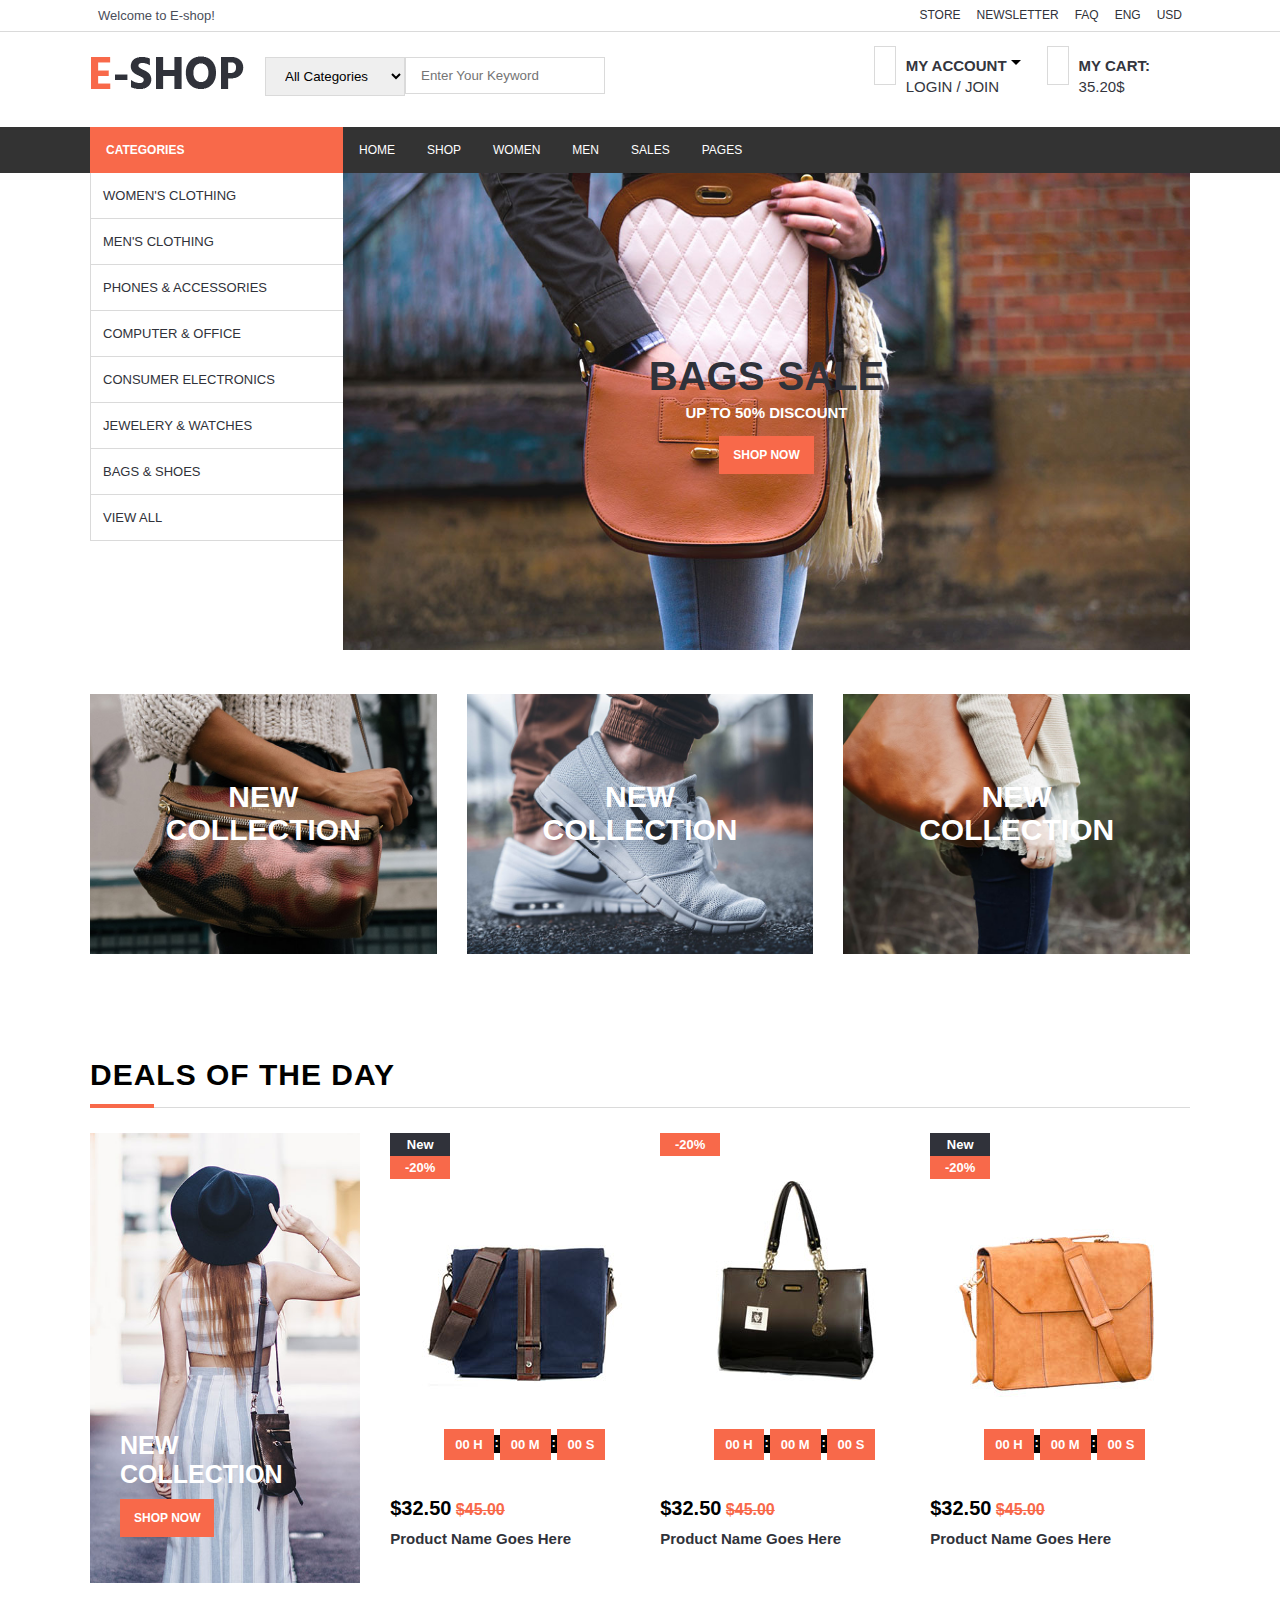
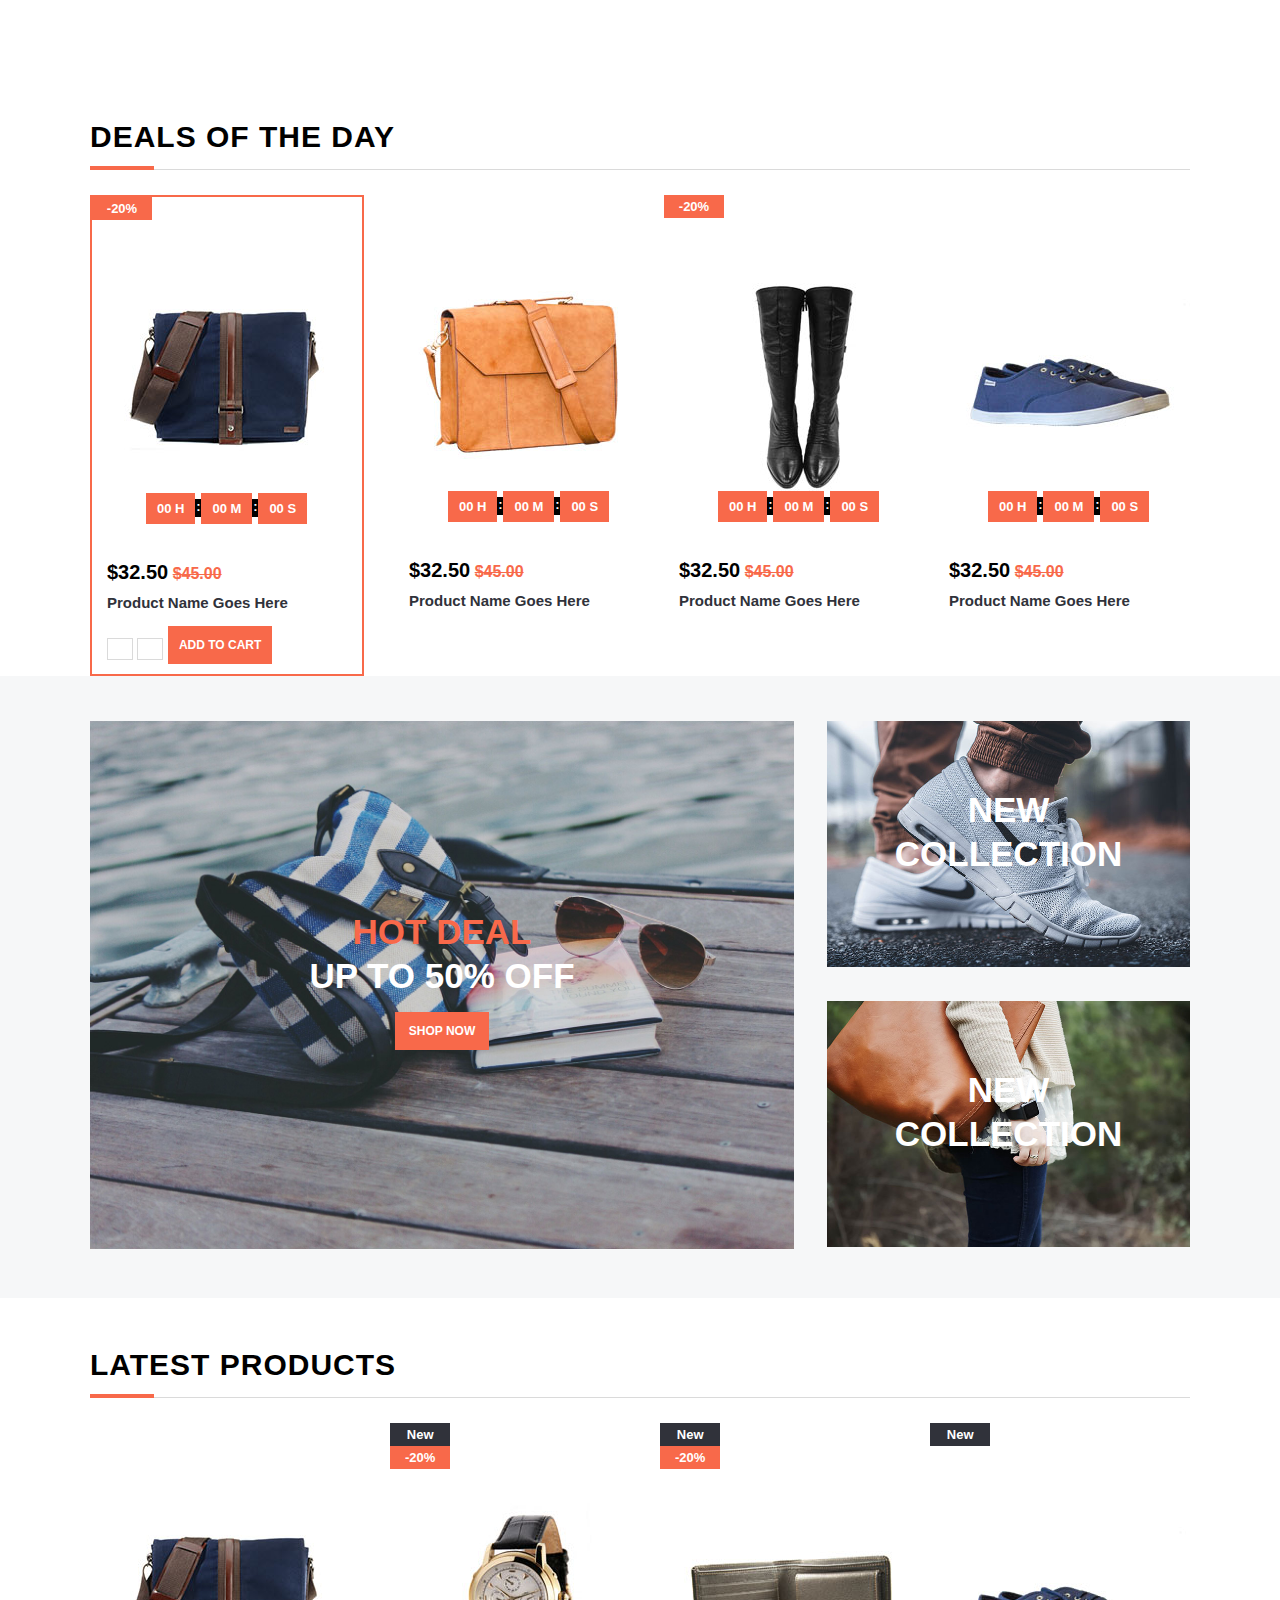
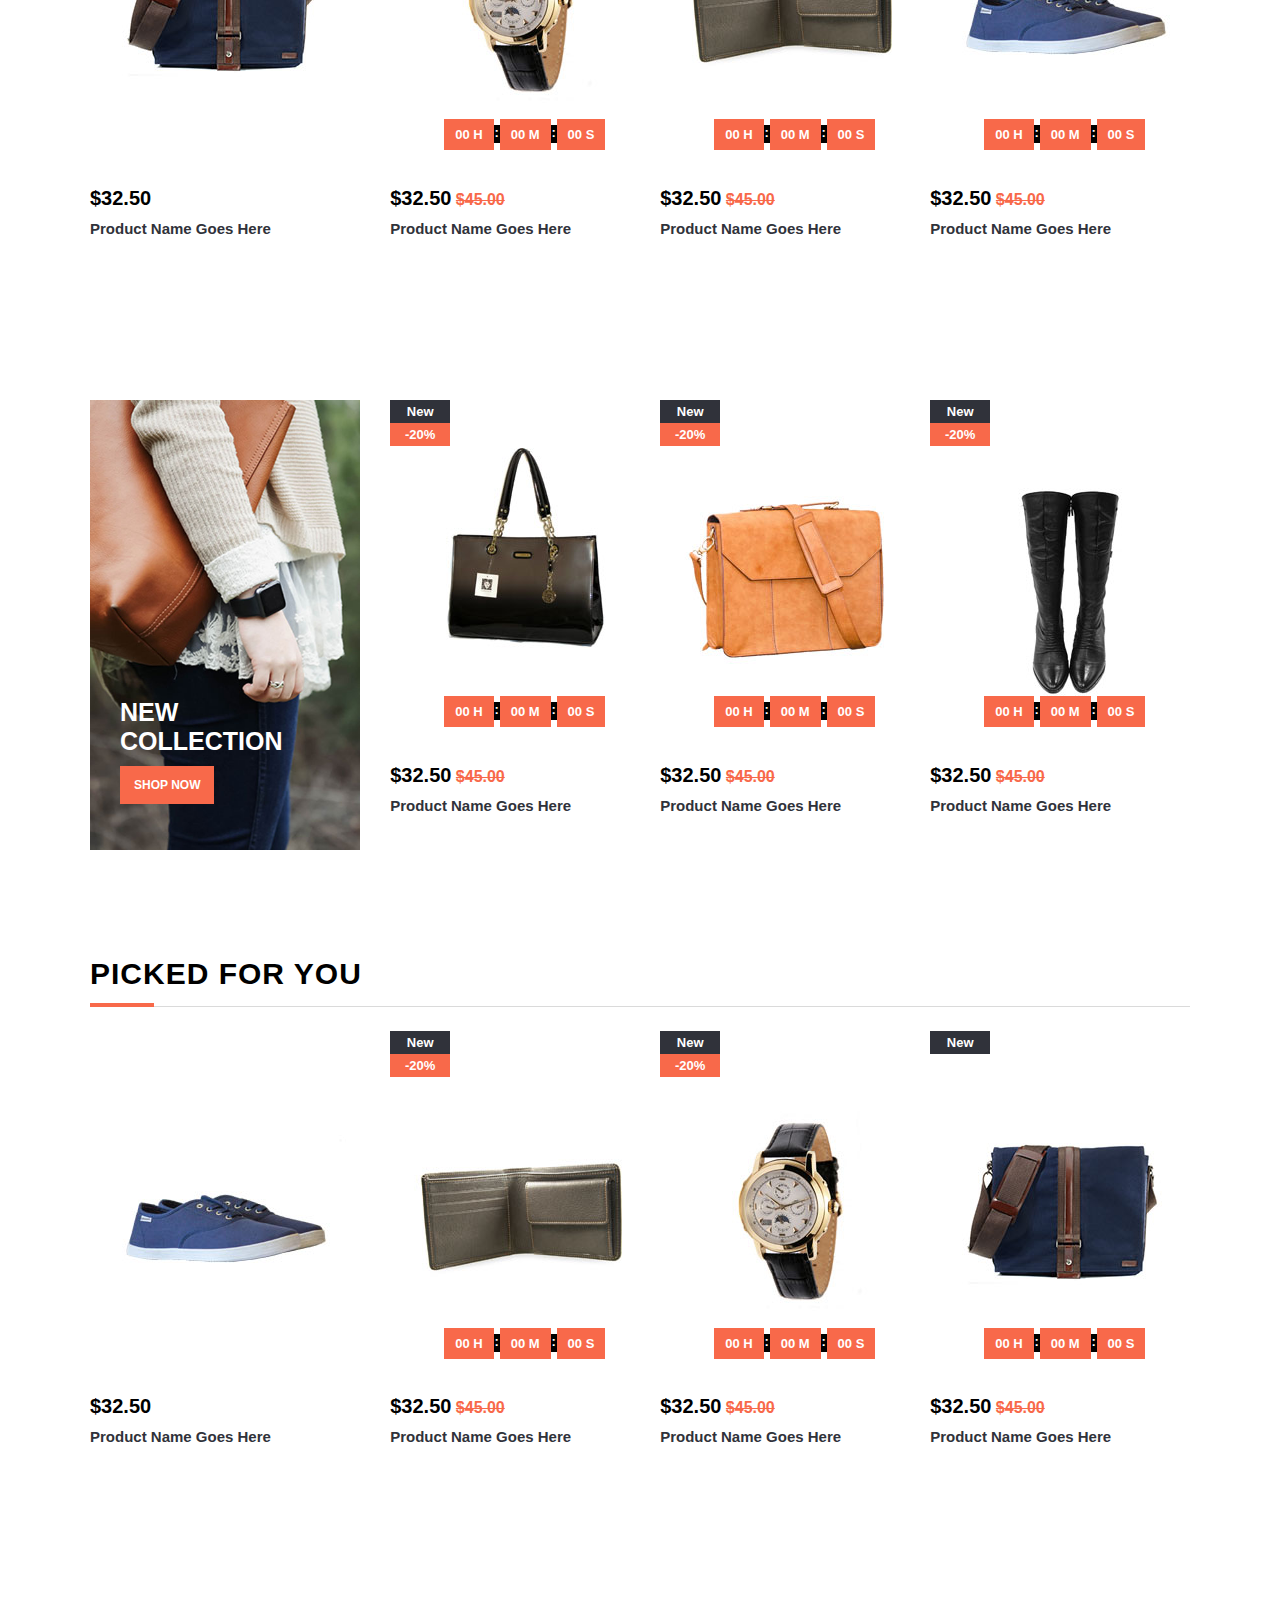
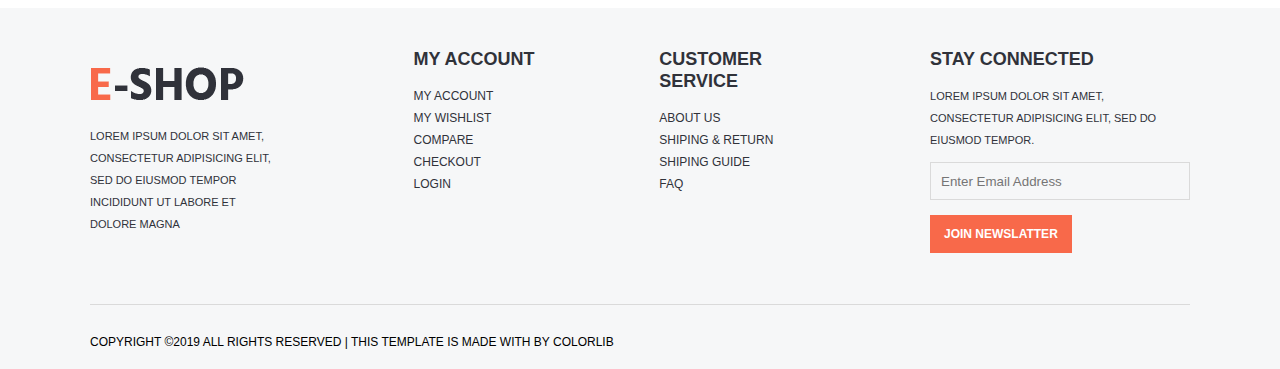
<file: index.html>
<!DOCTYPE html>
<html lang="en">
<head>
    <meta charset="UTF-8">
    <meta name="viewport" content="width=device-width, initial-scale=1.0">
    <meta http-equiv="X-UA-Compatible" content="ie=edge">
    <title>E-Shop</title>
    <link rel="icon" href="assets/Images/icon.png">
    <link rel="stylesheet" href="https://use.fontawesome.com/releases/v5.7.0/css/all.css" integrity="sha384-lZN37f5QGtY3VHgisS14W3ExzMWZxybE1SJSEsQp9S+oqd12jhcu+A56Ebc1zFSJ" crossorigin="anonymous">
    <link rel="stylesheet" href="assets/Stylesheet/main.css">
</head>
<body>

    <div id="container">
        <header id="header">    
                <div id="top-header">
                    <div class="container">
                        <div class="row justify-btw">
                            <div class="col col-1">
                                <h4>Welcome to E-shop!</h4>
                            </div>
                            <div class="col">
                                <ul>
                                    <li><a href="#">Store</a></li>
                                    <li><a href="#">Newsletter</a></li>
                                    <li><a href="#">Faq</a></li>
                                    <li><a href="#">Eng</a></li>
                                    <li><a href="#">Usd</a></li>
                                </ul>
                            </div>
                        </div>
                    </div>
                </div>

                <div id="btm-header">
                    <div class="container">
                        <div class="row justify-btw">
                            <div class="col col-1">
                                <div class="row">
                                    <div class="col logo">
                                        <a href="#"><img src="assets/Images/logo.png" alt="logo"></a>
                                    </div>
                                    <div class="col col-3">
                                        <div class="row search">
                                            <div class="col Category">
                                                <select>
                                                    <option value="All Categories">All Categories</option>
                                                    <option value="Category 01">Category 01</option>
                                                    <option value="Category 02">Category 02</option>
                                                    <option value="Category 03">Category 03</option>
                                                </select>
                                            </div>
                                            <div class="col col-4">
                                                <form action="#">
                                                    <input type="text" placeholder="enter your keyword">
                                                    <button>
                                                        <a href="#">
                                                            <i class="fas fa-search"></i>
                                                        </a>
                                                    </button>
                                                </form>
                                            </div>
                                        </div>
                                    </div>
                                </div>
                            </div>
                            <div class="col col-2">
                                <div class="row user">
                                    <div class="col my">
                                        <div class="row my_acc">
                                            <div class="col btn_1">
                                                <a href="#">
                                                    <i class="far fa-user"></i>
                                                </a>
                                            </div>
                                            <div class="col">
                                                <a href="#">
                                                    <h2>My Account</h2>
                                                    <h3>Login / Join</h3>
                                                </a>
                                            </div>
                                        </div>
                                    </div>
                                    <div class="col ca">
                                        <div class="row cart">
                                            <div class="col btn_2">
                                                <a href="#">
                                                    <i class="fas fa-shopping-cart"></i>
                                                </a>
                                            </div>
                                            <div class="col">
                                                <a href="#">
                                                    <h2>My Cart:</h2>
                                                    <h3>35.20$</h3>
                                                </a>
                                            </div>
                                        </div>
                                    </div>
                                </div>
                            </div>
                        </div>
                    </div>
                </div>
        </header>

        <nav id="main_navigation">
            <div class="container">
                <input type="checkbox" value="toggle">
                <button class="menu-btn">
                    <span class="line"></span>
                    <span class="line"></span>
                    <span class="line"></span>
                </button>
                <div class="nav_wrapper">
                    <div class="row">
                        <div class="col Categories">
                            <div class="row">
                                <div class="col">
                                    <h2>Categories</h2>
                                </div>
                                <div class="col list">
                                    <i class="fas fa-list-ul"></i>
                                </div>
                            </div>
                        </div>
                        <div class="col navigation">
                            <ul>
                                <li><a href="#">Home</a></li>
                                <li><a href="#">Shop</a></li>
                                <li><a href="#">Women</a></li>
                                <li><a href="#">Men</a></li>
                                <li><a href="#">Sales</a></li>
                                <li><a href="#">Pages</a></li>
                            </ul>
                        </div>
                    </div>
                </div>
            </div>
        </nav>

        <section id="section_1">
            <div class="container">
                <div class="row">
                    <div class="col section-list">
                        <ul>
                            <li><a href="#">Women's Clothing</a></li>
                            <li><a href="#">Men's Clothing</a></li>
                            <li><a href="#">Phones & Accessories</a></li>
                            <li><a href="#">Computer & Office</a></li>
                            <li><a href="#">Consumer Electronics</a></li>
                            <li><a href="#">Jewelery & Watches</a></li>
                            <li><a href="#">Bags & Shoes</a></li>
                            <li><a href="#">View All</a></li>
                        </ul>
                    </div>
                    <div class="col products">  
                        <div class="slider">
                            <div class="slide">
                                    <img class="w-100" src="assets/Images/banner01.jpg" alt="banner01">
                                <div class="wrapper">
                                    <div class="inner-wrapper">
                                        <div class="disc">
                                            <h2 class="bag">Bags Sale</h2>
                                            <h3>Up to 50% Discount</h3>
                                            <button class="btn">Shop Now</button>
                                        </div>
                                    </div>
                                </div>
                            </div>
                    
                            <div class="slide">
                                    <img class="w-100" src="assets/Images/banner02.jpg" alt="banner02">
                                <div class="wrapper">
                                    <div class="inner-wrapper">
                                        <div class="disc">
                                            <h2 class="hot">Hot Deal</h2>
                                            <h2>Up To 50% Off</h2>
                                            <button class="btn">Shop Now</button>
                                        </div>
                                    </div>
                                </div>
                            </div>
                        
                            <div class="slide">
                                    <img class="w-100" src="assets/Images/banner03.jpg" alt="banner03">
                                <div class="wrapper">
                                    <div class="inner-wrapper">
                                        <div class="disc">
                                            <h2>New Product</h2>
                                            <h2>Collection</h2>
                                            <button class="btn">Shop Now</button>
                                        </div>
                                    </div>
                                </div>
                            </div>
                        
                            <div class="slide">
                                    <img class="w-100" src="assets/Images/banner01.jpg" alt="banner01">
                                <div class="wrapper">
                                    <div class="inner-wrapper">
                                        <div class="disc">
                                            <h2 class="bag">Bags Sale</h2>
                                            <h3>Up to 50% Discount</h3>
                                            <button class="btn">Shop Now</button>
                                        </div>
                                    </div>
                                </div>
                            </div>
                        </div>
                    </div>
                </div>
            </div>
        </section>                                                          

        <section id="section_2">
            <div class="container">
                <div class="slider">
                    <div class="slide">
                        <img class="w-100" src="assets/Images/banner04.jpg" alt="banner04">
                            <div class="wrapper">
                                <div class="inner-wrapper">
                                    <div class="disc">
                                        <h2>New</h2>
                                        <h2>Collection</h2>
                                    </div>
                                </div>
                            </div>
                    </div>
                    <div class="slide">
                        <img class="w-100" src="assets/Images/banner05.jpg" alt="banner05">
                            <div class="wrapper">
                                <div class="inner-wrapper">
                                    <div class="disc">
                                        <h2>New</h2>
                                        <h2>Collection</h2>
                                    </div>
                                </div>
                            </div>
                    </div>
                    <div class="slide">
                        <img class="w-100" src="assets/Images/banner06.jpg" alt="banner06">
                            <div class="wrapper">
                                <div class="inner-wrapper">
                                    <div class="disc">
                                        <h2>New</h2>
                                        <h2>Collection</h2>
                                    </div>
                                </div>
                            </div>   
                    </div>
                </div>
            </div>
        </section>
        
        <section id="section_3">
            <div class="container">
                <h2 class="title">Deals Of The Day</h2>
                <div class="row">
                    <div class="col new-collection">
                        <figure>
                            <img class="w-100" src="assets/Images/banner07.jpg" alt="banner07">
                                <figcaption>
                                    <h2>New <br> Collection</h2>
                                    <button class="btn">Shop Now</button>
                                </figcaption>
                        </figure>
                    </div>
                    <div class="col products-col">
                        <div class="slider products">
                            <div class="slide product">
                                <div class="discount">
                                    <span class="new">New</span> <br>
                                    <span class="d_per">-20%</span>
                                </div>
                                <div class="p_image">
                                    <img src="assets/Images/product01.jpg" alt="product01">
                                        <div class="timer">
                                            <span>00 H</span><span>00 M</span><span>00 S</span>
                                        </div>
                                </div>
                                <div class="meta">
                                    <div class="row">
                                        <div class="price">
                                            <span class="new_price">$32.50</span>
                                            <span class="old_price">$45.00</span>
                                        </div>
                                        <div class="rating">
                                            <i class="fas fa-star"></i>
                                            <i class="fas fa-star"></i>
                                            <i class="fas fa-star"></i>
                                            <i class="fas fa-star"></i>
                                            <i class="far fa-star"></i>
                                        </div>
                                    </div>
                                    <a href="#">
                                        <p>Product Name Goes Here</p>
                                    </a>
                                </div>
                                <div class="select">
                                    <button class="wishList">
                                        <i class="fas fa-heart"></i>
                                    </button>
                                    <button class="exchange">
                                        <i class="fas fa-exchange-alt"></i>
                                    </button>
                                    <button class="cart btn_1">
                                        <i class="fas fa-shopping-cart"></i> Add to cart
                                    </button>
                                </div>
                            </div>

                            <div class="slide product">
                                <div class="discount">
                                    <span class="d_per">-20%</span>
                                </div>
                                <div class="p_image">
                                    <img src="assets/Images/product02.jpg" alt="product02">
                                        <div class="timer">
                                            <span>00 H</span><span>00 M</span><span>00 S</span>
                                        </div>
                                </div>
                                <div class="meta">
                                    <div class="row">
                                        <div class="price">
                                            <span class="new_price">$32.50</span>
                                            <span class="old_price">$45.00</span>
                                        </div>
                                        <div class="rating">
                                            <i class="fas fa-star"></i>
                                            <i class="fas fa-star"></i>
                                            <i class="fas fa-star"></i>
                                            <i class="fas fa-star"></i>
                                            <i class="far fa-star"></i>
                                        </div>
                                    </div>
                                    <a href="#">
                                        <p>Product Name Goes Here</p>
                                    </a>
                                </div>
                                <div class="select">
                                    <button class="wishList">
                                        <i class="fas fa-heart"></i>
                                    </button>
                                    <button class="exchange">
                                        <i class="fas fa-exchange-alt"></i>
                                    </button>
                                    <button class="cart btn_1">
                                        <i class="fas fa-shopping-cart"></i> Add to cart
                                    </button>
                                </div>
                            </div>

                            <div class="slide product">
                                <div class="discount">
                                    <span class="new">New</span> <br>
                                    <span class="d_per">-20%</span>
                                </div>
                                <div class="p_image">
                                    <img src="assets/Images/product03.jpg" alt="product03">
                                        <div class="timer">
                                            <span>00 H</span><span>00 M</span><span>00 S</span>
                                        </div>
                                </div>
                                <div class="meta">
                                    <div class="row">
                                        <div class="price">
                                            <span class="new_price">$32.50</span>
                                            <span class="old_price">$45.00</span>
                                        </div>
                                        <div class="rating">
                                            <i class="fas fa-star"></i>
                                            <i class="fas fa-star"></i>
                                            <i class="fas fa-star"></i>
                                            <i class="fas fa-star"></i>
                                            <i class="far fa-star"></i>
                                        </div>
                                    </div>
                                    <a href="#">
                                        <p>Product Name Goes Here</p>
                                    </a>
                                </div>
                                <div class="select">
                                    <button class="wishList">
                                        <i class="fas fa-heart"></i>
                                    </button>
                                    <button class="exchange">
                                        <i class="fas fa-exchange-alt"></i>
                                    </button>
                                    <button class="cart btn_1">
                                        <i class="fas fa-shopping-cart"></i> Add to cart
                                    </button>
                                </div>
                            </div>

                             <div class="slide product">
                                <div class="discount">
                                    <span class="new">New</span> <br>
                                    <span class="d_per">-20%</span>
                                </div>
                                <div class="p_image">
                                    <img src="assets/Images/product03.jpg" alt="product03">
                                        <div class="timer">
                                            <span>00 H</span><span>00 M</span><span>00 S</span>
                                        </div>
                                </div>
                                <div class="meta">
                                    <div class="row">
                                        <div class="price">
                                            <span class="new_price">$32.50</span>
                                            <span class="old_price">$45.00</span>
                                        </div>
                                        <div class="rating">
                                            <i class="fas fa-star"></i>
                                            <i class="fas fa-star"></i>
                                            <i class="fas fa-star"></i>
                                            <i class="fas fa-star"></i>
                                            <i class="far fa-star"></i>
                                        </div>
                                    </div>
                                    <a href="#">
                                        <p>Product Name Goes Here</p>
                                    </a>
                                </div>
                                <div class="select">
                                    <button class="wishList">
                                        <i class="fas fa-heart"></i>
                                    </button>
                                    <button class="exchange">
                                        <i class="fas fa-exchange-alt"></i>
                                    </button>
                                    <button class="cart btn_1">
                                        <i class="fas fa-shopping-cart"></i> Add to cart
                                    </button>
                                </div>
                            </div>

                             <div class="slide product">
                                <div class="discount">
                                    <span class="new">New</span> <br>
                                    <span class="d_per">-20%</span>
                                </div>
                                <div class="p_image">
                                    <img src="assets/Images/product04.jpg" alt="product04">
                                        <div class="timer">
                                            <span>00 H</span><span>00 M</span><span>00 S</span>
                                        </div>
                                </div>
                                <div class="meta">
                                    <div class="row">
                                        <div class="price">
                                            <span class="new_price">$32.50</span>
                                            <span class="old_price">$45.00</span>
                                        </div>
                                        <div class="rating">
                                            <i class="fas fa-star"></i>
                                            <i class="fas fa-star"></i>
                                            <i class="fas fa-star"></i>
                                            <i class="fas fa-star"></i>
                                            <i class="far fa-star"></i>
                                        </div>
                                    </div>
                                    <a href="#">
                                        <p>Product Name Goes Here</p>
                                    </a>
                                </div>
                                <div class="select">
                                    <button class="wishList">
                                        <i class="fas fa-heart"></i>
                                    </button>
                                    <button class="exchange">
                                        <i class="fas fa-exchange-alt"></i>
                                    </button>
                                    <button class="cart btn_1">
                                        <i class="fas fa-shopping-cart"></i> Add to cart
                                    </button>
                                </div>
                            </div>

                            <div class="slide product">
                                <div class="discount">
                                    <span class="new">New</span> <br>
                                    <span class="d_per">-20%</span>
                                </div>
                                <div class="p_image">
                                    <img src="assets/Images/product01.jpg" alt="product01">
                                        <div class="timer">
                                            <span>00 H</span><span>00 M</span><span>00 S</span>
                                        </div>
                                </div>
                                <div class="meta">
                                    <div class="row">
                                        <div class="price">
                                            <span class="new_price">$32.50</span>
                                            <span class="old_price">$45.00</span>
                                        </div>
                                        <div class="rating">
                                            <i class="fas fa-star"></i>
                                            <i class="fas fa-star"></i>
                                            <i class="fas fa-star"></i>
                                            <i class="fas fa-star"></i>
                                            <i class="far fa-star"></i>
                                        </div>
                                    </div>
                                    <a href="#">
                                        <p>Product Name Goes Here</p>
                                    </a>
                                </div>
                                <div class="select">
                                    <button class="wishList">
                                        <i class="fas fa-heart"></i>
                                    </button>
                                    <button class="exchange">
                                        <i class="fas fa-exchange-alt"></i>
                                    </button>
                                    <button class="cart btn_1">
                                        <i class="fas fa-shopping-cart"></i> Add to cart
                                    </button>
                                </div>
                            </div>
                        </div>
                    </div>
                </div>
            </div>
        </section>

        <section id="section_4">
            <div class="container">
                <h2 class="title">Deals Of The Day</h2>
                <div class="row">
                    <div class="col new-collection">
                        <div class="products">
                            <div class="product">
                                <div class="discount">
                                    <span class="d_per">-20%</span>
                                </div>
                                <div class="p_image">
                                        <img src="assets/Images/product01.jpg" alt="product01">
                                            <div class="timer">
                                                <span>00 H</span><span>00 M</span><span>00 S</span>
                                            </div>
                                </div>
                                <div class="meta">
                                            <div class="row">
                                                <div class="price">
                                                    <span class="new_price">$32.50</span>
                                                    <span class="old_price">$45.00</span>
                                                </div>
                                                <div class="rating">
                                                    <i class="fas fa-star"></i>
                                                    <i class="fas fa-star"></i>
                                                    <i class="fas fa-star"></i>
                                                    <i class="fas fa-star"></i>
                                                    <i class="far fa-star"></i>
                                                </div>
                                            </div>
                                            <a href="#">
                                                <p>Product Name Goes Here</p>
                                            </a>
                                </div>
                                <div class="select_1">
                                            <button class="wishList">
                                                <i class="fas fa-heart"></i>
                                            </button>
                                            <button class="exchange">
                                                <i class="fas fa-exchange-alt"></i>
                                            </button>
                                            <button class="cart btn_1">
                                                <i class="fas fa-shopping-cart"></i> Add to cart
                                            </button>
                                </div>
                            </div>
                        </div>
                    </div>
                    <div class="col products-col">
                        <div class="slider products">
                            <div class="slide product">
                                <div class="discount">
                                
                                </div>
                                <div class="p_image">
                                    <img src="assets/Images/product03.jpg" alt="product03">
                                        <div class="timer">
                                            <span>00 H</span><span>00 M</span><span>00 S</span>
                                        </div>
                                </div>
                                <div class="meta">
                                    <div class="row">
                                        <div class="price">
                                            <span class="new_price">$32.50</span>
                                            <span class="old_price">$45.00</span>
                                        </div>
                                        <div class="rating">
                                            <i class="fas fa-star"></i>
                                            <i class="fas fa-star"></i>
                                            <i class="fas fa-star"></i>
                                            <i class="fas fa-star"></i>
                                            <i class="far fa-star"></i>
                                        </div>
                                    </div>
                                    <a href="#">
                                        <p>Product Name Goes Here</p>
                                    </a>
                                </div>
                                <div class="select">
                                    <button class="wishList">
                                        <i class="fas fa-heart"></i>
                                    </button>
                                    <button class="exchange">
                                        <i class="fas fa-exchange-alt"></i>
                                    </button>
                                    <button class="cart btn_1">
                                        <i class="fas fa-shopping-cart"></i> Add to cart
                                    </button>
                                </div>
                            </div>

                            <div class="slide product">
                                <div class="discount">
                                    <span class="d_per">-20%</span>
                                </div>
                                <div class="p_image">
                                    <img src="assets/Images/product05.jpg" alt="product05">
                                        <div class="timer">
                                            <span>00 H</span><span>00 M</span><span>00 S</span>
                                        </div>
                                </div>
                                <div class="meta">
                                    <div class="row">
                                        <div class="price">
                                            <span class="new_price">$32.50</span>
                                            <span class="old_price">$45.00</span>
                                        </div>
                                        <div class="rating">
                                            <i class="fas fa-star"></i>
                                            <i class="fas fa-star"></i>
                                            <i class="fas fa-star"></i>
                                            <i class="fas fa-star"></i>
                                            <i class="far fa-star"></i>
                                        </div>
                                    </div>
                                    <a href="#">
                                        <p>Product Name Goes Here</p>
                                    </a>
                                </div>
                                <div class="select">
                                    <button class="wishList">
                                        <i class="fas fa-heart"></i>
                                    </button>
                                    <button class="exchange">
                                        <i class="fas fa-exchange-alt"></i>
                                    </button>
                                    <button class="cart btn_1">
                                        <i class="fas fa-shopping-cart"></i> Add to cart
                                    </button>
                                </div>
                            </div>

                            <div class="slide product">
                                <div class="discount">
                                    
                                </div>
                                <div class="p_image">
                                    <img src="assets/Images/product06.jpg" alt="product06">
                                        <div class="timer">
                                            <span>00 H</span><span>00 M</span><span>00 S</span>
                                        </div>
                                </div>
                                <div class="meta">
                                    <div class="row">
                                        <div class="price">
                                            <span class="new_price">$32.50</span>
                                            <span class="old_price">$45.00</span>
                                        </div>
                                        <div class="rating">
                                            <i class="fas fa-star"></i>
                                            <i class="fas fa-star"></i>
                                            <i class="fas fa-star"></i>
                                            <i class="fas fa-star"></i>
                                            <i class="far fa-star"></i>
                                        </div>
                                    </div>
                                    <a href="#">
                                        <p>Product Name Goes Here</p>
                                    </a>
                                </div>
                                <div class="select">
                                    <button class="wishList">
                                        <i class="fas fa-heart"></i>
                                    </button>
                                    <button class="exchange">
                                        <i class="fas fa-exchange-alt"></i>
                                    </button>
                                    <button class="cart btn_1">
                                        <i class="fas fa-shopping-cart"></i> Add to cart
                                    </button>
                                </div>
                            </div>

                             <div class="slide product">
                                <div class="discount">
                                    
                                </div>
                                <div class="p_image">
                                    <img src="assets/Images/product06.jpg" alt="product06">
                                        <div class="timer">
                                            <span>00 H</span><span>00 M</span><span>00 S</span>
                                        </div>
                                </div>
                                <div class="meta">
                                    <div class="row">
                                        <div class="price">
                                            <span class="new_price">$32.50</span>
                                            <span class="old_price">$45.00</span>
                                        </div>
                                        <div class="rating">
                                            <i class="fas fa-star"></i>
                                            <i class="fas fa-star"></i>
                                            <i class="fas fa-star"></i>
                                            <i class="fas fa-star"></i>
                                            <i class="far fa-star"></i>
                                        </div>
                                    </div>
                                    <a href="#">
                                        <p>Product Name Goes Here</p>
                                    </a>
                                </div>
                                <div class="select">
                                    <button class="wishList">
                                        <i class="fas fa-heart"></i>
                                    </button>
                                    <button class="exchange">
                                        <i class="fas fa-exchange-alt"></i>
                                    </button>
                                    <button class="cart btn_1">
                                        <i class="fas fa-shopping-cart"></i> Add to cart
                                    </button>
                                </div>
                            </div>

                             <div class="slide product">
                                <div class="discount">
                                    <span class="new">New</span> <br>
                                    <span class="d_per">-20%</span>
                                </div>
                                <div class="p_image">
                                    <img src="assets/Images/product07.jpg" alt="product07">
                                        <div class="timer">
                                            <span>00 H</span><span>00 M</span><span>00 S</span>
                                        </div>
                                </div>
                                <div class="meta">
                                    <div class="row">
                                        <div class="price">
                                            <span class="new_price">$32.50</span>
                                            <span class="old_price">$45.00</span>
                                        </div>
                                        <div class="rating">
                                            <i class="fas fa-star"></i>
                                            <i class="fas fa-star"></i>
                                            <i class="fas fa-star"></i>
                                            <i class="fas fa-star"></i>
                                            <i class="far fa-star"></i>
                                        </div>
                                    </div>
                                    <a href="#">
                                        <p>Product Name Goes Here</p>
                                    </a>
                                </div>
                                <div class="select">
                                    <button class="wishList">
                                        <i class="fas fa-heart"></i>
                                    </button>
                                    <button class="exchange">
                                        <i class="fas fa-exchange-alt"></i>
                                    </button>
                                    <button class="cart btn_1">
                                        <i class="fas fa-shopping-cart"></i> Add to cart
                                    </button>
                                </div>
                            </div>

                            <div class="slide product">
                                <div class="discount">
                                   
                                </div>
                                <div class="p_image">
                                    <img src="assets/Images/product03.jpg" alt="product03">
                                        <div class="timer">
                                            <span>00 H</span><span>00 M</span><span>00 S</span>
                                        </div>
                                </div>
                                <div class="meta">
                                    <div class="row">
                                        <div class="price">
                                            <span class="new_price">$32.50</span>
                                            <span class="old_price">$45.00</span>
                                        </div>
                                        <div class="rating">
                                            <i class="fas fa-star"></i>
                                            <i class="fas fa-star"></i>
                                            <i class="fas fa-star"></i>
                                            <i class="fas fa-star"></i>
                                            <i class="far fa-star"></i>
                                        </div>
                                    </div>
                                    <a href="#">
                                        <p>Product Name Goes Here</p>
                                    </a>
                                </div>
                                <div class="select">
                                    <button class="wishList">
                                        <i class="fas fa-heart"></i>
                                    </button>
                                    <button class="exchange">
                                        <i class="fas fa-exchange-alt"></i>
                                    </button>
                                    <button class="cart btn_1">
                                        <i class="fas fa-shopping-cart"></i> Add to cart
                                    </button>
                                </div>
                            </div>
                        </div>
                    </div>
                </div>
            </div>
        </section>

        <section id="section_5">
            <div class="container">
                <div class="row justify-btw">
                    <div class="col products">  
                        <div class="slider">
                            <div class="slide">
                                    <img class="w-100" src="assets/Images/banner13.jpg" alt="banner13">
                                <div class="wrapper">
                                    <div class="inner-wrapper">
                                        <div class="disc">
                                            <h2 class="hot">Hot Deal</h2>
                                            <h2>Up To 50% Off</h2>
                                            <button class="btn">Shop Now</button>
                                        </div>
                                    </div>
                                </div>
                            </div>
                        </div>
                    </div>
                    <div class="col products_1">
                        <div class="slider justify-btw">
                            <div class="slide btm">
                                        <img class="w-100" src="assets/Images/banner05.jpg" alt="banner05">
                                            <div class="wrapper">
                                                <div class="inner-wrapper">
                                                    <div class="disc">
                                                        <h2>New</h2>
                                                        <h2>Collection</h2>
                                                    </div>
                                                </div>
                                            </div>
                            </div>
                        
                            <div class="slide">
                                        <img class="w-100" src="assets/Images/banner06.jpg" alt="banner06">
                                            <div class="wrapper">
                                                <div class="inner-wrapper">
                                                    <div class="disc">
                                                        <h2>New</h2>
                                                        <h2>Collection</h2>
                                                    </div>
                                                </div>
                                            </div>   
                            </div>
                        </div>
                    </div>
                </div>
            </div>
        </section>

        <section id="section_6">
                <div class="container">
                    <h2 class="title">Latest products</h2>
                    <div class="row">
                        <div class="col new-collection">
                            <div class="products">
                                <div class="product">
                                    <div class="discount">
                                        
                                    </div>
                                    <div class="p_image">
                                            <img src="assets/Images/product01.jpg" alt="product01">
                                                <div class="timer">
                                                    
                                                </div>
                                    </div>
                                    <div class="meta">
                                                <div class="row">
                                                    <div class="price">
                                                        <span class="new_price">$32.50</span>
                                                    </div>
                                                    <div class="rating_1">
                                                        <i class="fas fa-star"></i>
                                                        <i class="fas fa-star"></i>
                                                        <i class="fas fa-star"></i>
                                                        <i class="fas fa-star"></i>
                                                        <i class="far fa-star"></i>
                                                    </div>
                                                </div>
                                                <a href="#">
                                                    <p>Product Name Goes Here</p>
                                                </a>
                                    </div>
                                    <div class="select_2">
                                                <button class="wishList">
                                                    <i class="fas fa-heart"></i>
                                                </button>
                                                <button class="exchange">
                                                    <i class="fas fa-exchange-alt"></i>
                                                </button>
                                                <button class="cart btn_1">
                                                    <i class="fas fa-shopping-cart"></i> Add to cart
                                                </button>
                                    </div>
                                </div>
                            </div>
                        </div>
                        <div class="col products-col">
                            <div class="slider products">
                                <div class="slide product">
                                    <div class="discount">
                                        <span class="new">New</span> <br>
                                        <span class="d_per">-20%</span>
                                    </div>
                                    <div class="p_image">
                                        <img src="assets/Images/product08.jpg" alt="product08">
                                            <div class="timer">
                                                <span>00 H</span><span>00 M</span><span>00 S</span>
                                            </div>
                                    </div>
                                    <div class="meta">
                                        <div class="row">
                                            <div class="price">
                                                <span class="new_price">$32.50</span>
                                                <span class="old_price">$45.00</span>
                                            </div>
                                            <div class="rating">
                                                <i class="fas fa-star"></i>
                                                <i class="fas fa-star"></i>
                                                <i class="fas fa-star"></i>
                                                <i class="fas fa-star"></i>
                                                <i class="far fa-star"></i>
                                            </div>
                                        </div>
                                        <a href="#">
                                            <p>Product Name Goes Here</p>
                                        </a>
                                    </div>
                                    <div class="select">
                                        <button class="wishList">
                                            <i class="fas fa-heart"></i>
                                        </button>
                                        <button class="exchange">
                                            <i class="fas fa-exchange-alt"></i>
                                        </button>
                                        <button class="cart btn_1">
                                            <i class="fas fa-shopping-cart"></i> Add to cart
                                        </button>
                                    </div>
                                </div>
    
                                <div class="slide product">
                                    <div class="discount">
                                        <span class="new">New</span> <br>
                                        <span class="d_per">-20%</span>
                                    </div>
                                    <div class="p_image">
                                        <img src="assets/Images/product07.jpg" alt="product07">
                                            <div class="timer">
                                                <span>00 H</span><span>00 M</span><span>00 S</span>
                                            </div>
                                    </div>
                                    <div class="meta">
                                        <div class="row">
                                            <div class="price">
                                                <span class="new_price">$32.50</span>
                                                <span class="old_price">$45.00</span>
                                            </div>
                                            <div class="rating">
                                                <i class="fas fa-star"></i>
                                                <i class="fas fa-star"></i>
                                                <i class="fas fa-star"></i>
                                                <i class="fas fa-star"></i>
                                                <i class="far fa-star"></i>
                                            </div>
                                        </div>
                                        <a href="#">
                                            <p>Product Name Goes Here</p>
                                        </a>
                                    </div>
                                    <div class="select">
                                        <button class="wishList">
                                            <i class="fas fa-heart"></i>
                                        </button>
                                        <button class="exchange">
                                            <i class="fas fa-exchange-alt"></i>
                                        </button>
                                        <button class="cart btn_1">
                                            <i class="fas fa-shopping-cart"></i> Add to cart
                                        </button>
                                    </div>
                                </div>
    
                                <div class="slide product">
                                    <div class="discount">
                                        <span class="new">New</span> <br>
                                    </div>
                                    <div class="p_image">
                                        <img src="assets/Images/product06.jpg" alt="product06">
                                            <div class="timer">
                                                <span>00 H</span><span>00 M</span><span>00 S</span>
                                            </div>
                                    </div>
                                    <div class="meta">
                                        <div class="row">
                                            <div class="price">
                                                <span class="new_price">$32.50</span>
                                                <span class="old_price">$45.00</span>
                                            </div>
                                            <div class="rating">
                                                <i class="fas fa-star"></i>
                                                <i class="fas fa-star"></i>
                                                <i class="fas fa-star"></i>
                                                <i class="fas fa-star"></i>
                                                <i class="far fa-star"></i>
                                            </div>
                                        </div>
                                        <a href="#">
                                            <p>Product Name Goes Here</p>
                                        </a>
                                    </div>
                                    <div class="select">
                                        <button class="wishList">
                                            <i class="fas fa-heart"></i>
                                        </button>
                                        <button class="exchange">
                                            <i class="fas fa-exchange-alt"></i>
                                        </button>
                                        <button class="cart btn_1">
                                            <i class="fas fa-shopping-cart"></i> Add to cart
                                        </button>
                                    </div>
                                </div>
                            </div>
                        </div>
                    </div>
                </div>
        </section>

        <section id="section_7">
                <div class="container">
                        <div class="row">
                            <div class="col new-collection">
                                <figure>
                                    <img class="w-100" src="assets/Images/banner15.jpg" alt="banner15">
                                        <figcaption>
                                            <h2>New <br> Collection</h2>
                                            <button class="btn">Shop Now</button>
                                        </figcaption>
                                </figure>
                            </div>
                            <div class="col products-col">
                                <div class="slider products">
                                    <div class="slide product">
                                        <div class="discount">
                                            <span class="new">New</span> <br>
                                            <span class="d_per">-20%</span>
                                        </div>
                                        <div class="p_image">
                                            <img src="assets/Images/product02.jpg" alt="product02">
                                                <div class="timer">
                                                    <span>00 H</span><span>00 M</span><span>00 S</span>
                                                </div>
                                        </div>
                                        <div class="meta">
                                            <div class="row">
                                                <div class="price">
                                                    <span class="new_price">$32.50</span>
                                                    <span class="old_price">$45.00</span>
                                                </div>
                                                <div class="rating">
                                                    <i class="fas fa-star"></i>
                                                    <i class="fas fa-star"></i>
                                                    <i class="fas fa-star"></i>
                                                    <i class="fas fa-star"></i>
                                                    <i class="far fa-star"></i>
                                                </div>
                                            </div>
                                            <a href="#">
                                                <p>Product Name Goes Here</p>
                                            </a>
                                        </div>
                                        <div class="select">
                                            <button class="wishList">
                                                <i class="fas fa-heart"></i>
                                            </button>
                                            <button class="exchange">
                                                <i class="fas fa-exchange-alt"></i>
                                            </button>
                                            <button class="cart btn_1">
                                                <i class="fas fa-shopping-cart"></i> Add to cart
                                            </button>
                                        </div>
                                    </div>
        
                                    <div class="slide product">
                                        <div class="discount">
                                            <span class="new">New</span> <br>
                                            <span class="d_per">-20%</span>
                                        </div>
                                        <div class="p_image">
                                            <img src="assets/Images/product03.jpg" alt="product03">
                                                <div class="timer">
                                                    <span>00 H</span><span>00 M</span><span>00 S</span>
                                                </div>
                                        </div>
                                        <div class="meta">
                                            <div class="row">
                                                <div class="price">
                                                    <span class="new_price">$32.50</span>
                                                    <span class="old_price">$45.00</span>
                                                </div>
                                                <div class="rating">
                                                    <i class="fas fa-star"></i>
                                                    <i class="fas fa-star"></i>
                                                    <i class="fas fa-star"></i>
                                                    <i class="fas fa-star"></i>
                                                    <i class="far fa-star"></i>
                                                </div>
                                            </div>
                                            <a href="#">
                                                <p>Product Name Goes Here</p>
                                            </a>
                                        </div>
                                        <div class="select">
                                            <button class="wishList">
                                                <i class="fas fa-heart"></i>
                                            </button>
                                            <button class="exchange">
                                                <i class="fas fa-exchange-alt"></i>
                                            </button>
                                            <button class="cart btn_1">
                                                <i class="fas fa-shopping-cart"></i> Add to cart
                                            </button>
                                        </div>
                                    </div>
        
                                    <div class="slide product">
                                        <div class="discount">
                                            <span class="new">New</span> <br>
                                            <span class="d_per">-20%</span>
                                        </div>
                                        <div class="p_image">
                                            <img src="assets/Images/product05.jpg" alt="product05">
                                                <div class="timer">
                                                    <span>00 H</span><span>00 M</span><span>00 S</span>
                                                </div>
                                        </div>
                                        <div class="meta">
                                            <div class="row">
                                                <div class="price">
                                                    <span class="new_price">$32.50</span>
                                                    <span class="old_price">$45.00</span>
                                                </div>
                                                <div class="rating">
                                                    <i class="fas fa-star"></i>
                                                    <i class="fas fa-star"></i>
                                                    <i class="fas fa-star"></i>
                                                    <i class="fas fa-star"></i>
                                                    <i class="far fa-star"></i>
                                                </div>
                                            </div>
                                            <a href="#">
                                                <p>Product Name Goes Here</p>
                                            </a>
                                        </div>
                                        <div class="select">
                                            <button class="wishList">
                                                <i class="fas fa-heart"></i>
                                            </button>
                                            <button class="exchange">
                                                <i class="fas fa-exchange-alt"></i>
                                            </button>
                                            <button class="cart btn_1">
                                                <i class="fas fa-shopping-cart"></i> Add to cart
                                            </button>
                                        </div>
                                    </div>
                                </div>
                            </div>
                        </div>
                    </div>
        </section>

        <section id="section_8">
            <div class="container">
                <h2 class="title">Picked For You</h2>
                <div class="row">
                    <div class="col new-collection">
                        <div class="products">
                            <div class="product">
                                <div class="discount">
                                    
                                </div>
                                <div class="p_image">
                                        <img src="assets/Images/product06.jpg" alt="product06">
                                            <div class="timer">
                                                
                                            </div>
                                </div>
                                <div class="meta">
                                            <div class="row">
                                                <div class="price">
                                                    <span class="new_price">$32.50</span>
                                                </div>
                                                <div class="rating_1">
                                                    <i class="fas fa-star"></i>
                                                    <i class="fas fa-star"></i>
                                                    <i class="fas fa-star"></i>
                                                    <i class="fas fa-star"></i>
                                                    <i class="far fa-star"></i>
                                                </div>
                                            </div>
                                            <a href="#">
                                                <p>Product Name Goes Here</p>
                                            </a>
                                </div>
                                <div class="select_2">
                                            <button class="wishList">
                                                <i class="fas fa-heart"></i>
                                            </button>
                                            <button class="exchange">
                                                <i class="fas fa-exchange-alt"></i>
                                            </button>
                                            <button class="cart btn_1">
                                                <i class="fas fa-shopping-cart"></i> Add to cart
                                            </button>
                                </div>
                            </div>
                        </div>
                    </div>
                    <div class="col products-col">
                        <div class="row slider products">
                            <div class="slide product">
                                <div class="discount">
                                    <span class="new">New</span> <br>
                                    <span class="d_per">-20%</span>
                                </div>
                                <div class="p_image">
                                    <img src="assets/Images/product07.jpg" alt="product07">
                                        <div class="timer">
                                            <span>00 H</span><span>00 M</span><span>00 S</span>
                                        </div>
                                </div>
                                <div class="meta">
                                    <div class="row">
                                        <div class="price">
                                            <span class="new_price">$32.50</span>
                                            <span class="old_price">$45.00</span>
                                        </div>
                                        <div class="rating">
                                            <i class="fas fa-star"></i>
                                            <i class="fas fa-star"></i>
                                            <i class="fas fa-star"></i>
                                            <i class="fas fa-star"></i>
                                            <i class="far fa-star"></i>
                                        </div>
                                    </div>
                                    <a href="#">
                                        <p>Product Name Goes Here</p>
                                    </a>
                                </div>
                                <div class="select">
                                    <button class="wishList">
                                        <i class="fas fa-heart"></i>
                                    </button>
                                    <button class="exchange">
                                        <i class="fas fa-exchange-alt"></i>
                                    </button>
                                    <button class="cart btn_1">
                                        <i class="fas fa-shopping-cart"></i> Add to cart
                                    </button>
                                </div>
                            </div>

                            <div class="slide product">
                                <div class="discount">
                                    <span class="new">New</span> <br>
                                    <span class="d_per">-20%</span>
                                </div>
                                <div class="p_image">
                                    <img src="assets/Images/product08.jpg" alt="product08">
                                        <div class="timer">
                                            <span>00 H</span><span>00 M</span><span>00 S</span>
                                        </div>
                                </div>
                                <div class="meta">
                                    <div class="row">
                                        <div class="price">
                                            <span class="new_price">$32.50</span>
                                            <span class="old_price">$45.00</span>
                                        </div>
                                        <div class="rating">
                                            <i class="fas fa-star"></i>
                                            <i class="fas fa-star"></i>
                                            <i class="fas fa-star"></i>
                                            <i class="fas fa-star"></i>
                                            <i class="far fa-star"></i>
                                        </div>
                                    </div>
                                    <a href="#">
                                        <p>Product Name Goes Here</p>
                                    </a>
                                </div>
                                <div class="select">
                                    <button class="wishList">
                                        <i class="fas fa-heart"></i>
                                    </button>
                                    <button class="exchange">
                                        <i class="fas fa-exchange-alt"></i>
                                    </button>
                                    <button class="cart btn_1">
                                        <i class="fas fa-shopping-cart"></i> Add to cart
                                    </button>
                                </div>
                            </div>

                            <div class="slide product">
                                <div class="discount">
                                    <span class="new">New</span> <br>
                                </div>
                                <div class="p_image">
                                    <img src="assets/Images/product01.jpg" alt="product01">
                                        <div class="timer">
                                            <span>00 H</span><span>00 M</span><span>00 S</span>
                                        </div>
                                </div>
                                <div class="meta">
                                    <div class="row">
                                        <div class="price">
                                            <span class="new_price">$32.50</span>
                                            <span class="old_price">$45.00</span>
                                        </div>
                                        <div class="rating">
                                            <i class="fas fa-star"></i>
                                            <i class="fas fa-star"></i>
                                            <i class="fas fa-star"></i>
                                            <i class="fas fa-star"></i>
                                            <i class="far fa-star"></i>
                                        </div>
                                    </div>
                                    <a href="#">
                                        <p>Product Name Goes Here</p>
                                    </a>
                                </div>
                                <div class="select">
                                    <button class="wishList">
                                        <i class="fas fa-heart"></i>
                                    </button>
                                    <button class="exchange">
                                        <i class="fas fa-exchange-alt"></i>
                                    </button>
                                    <button class="cart btn_1">
                                        <i class="fas fa-shopping-cart"></i> Add to cart
                                    </button>
                                </div>
                            </div>
                        </div>
                    </div>
                </div>
            </div>
        </section>

        <footer id="footer">
            <div class="container">
                <div class="row footer_1">
                    <div class="col log">
                        <div class="logo">
                            <a href="#"><img src="assets/Images/logo.png" alt="logo"></a>
                        </div>
                        <div class="data">
                            <p>
                                Lorem ipsum dolor sit amet, consectetur adipisicing elit, sed do eiusmod tempor incididunt ut labore et dolore magna
                            </p>
                        </div>
                        <div class="fonts">
                            <ul>
                                <li><a href="#"><i class="fab fa-facebook-f"></i></a></li>
                                <li><a href="#"><i class="fab fa-twitter"></i></a></li>
                                <li><a href="#"><i class="fab fa-instagram"></i></a></li>
                                <li><a href="#"><i class="fab fa-google-plus-g"></i></a></li>
                                <li><a href="#"><i class="fab fa-pinterest"></i></a></li>
                            </ul>
                        </div>
                    </div>
                    <div class="col account">
                        <h2>my Account</h2>
                        <ul>
                            <li><a href="#">my account</a></li>
                            <li><a href="#">my wishlist</a></li>
                            <li><a href="#">compare</a></li>
                            <li><a href="#">checkout</a></li>
                            <li><a href="#">Login</a></li>
                        </ul>
                    </div>
                    <div class="col customer">
                        <h2>customer service</h2>
                        <ul>
                            <li><a href="#">about us</a></li>
                            <li><a href="#">shiping & return</a></li>
                            <li><a href="#">shiping guide</a></li>
                            <li><a href="#">Faq</a></li>
                        </ul>
                    </div>
                    <div class="col stay">
                        <h2>stay connected</h2>
                        <p>
                            Lorem ipsum dolor sit amet, consectetur adipisicing elit, sed do eiusmod tempor.
                        </p>
                        <form action="#">
                            <input type="email" placeholder="Enter Email Address"> <br>
                            <button class="btn">Join Newslatter</button>
                        </form>
                    </div>
                </div>
                <div class="row footer_2">
                    <h5>COPYRIGHT ©2019 ALL RIGHTS RESERVED | THIS TEMPLATE IS MADE WITH <i class="far fa-heart"></i> BY COLORLIB</h5>
                </div>
            </div>
        </footer>
    </div>

</body>
</html>
</file>
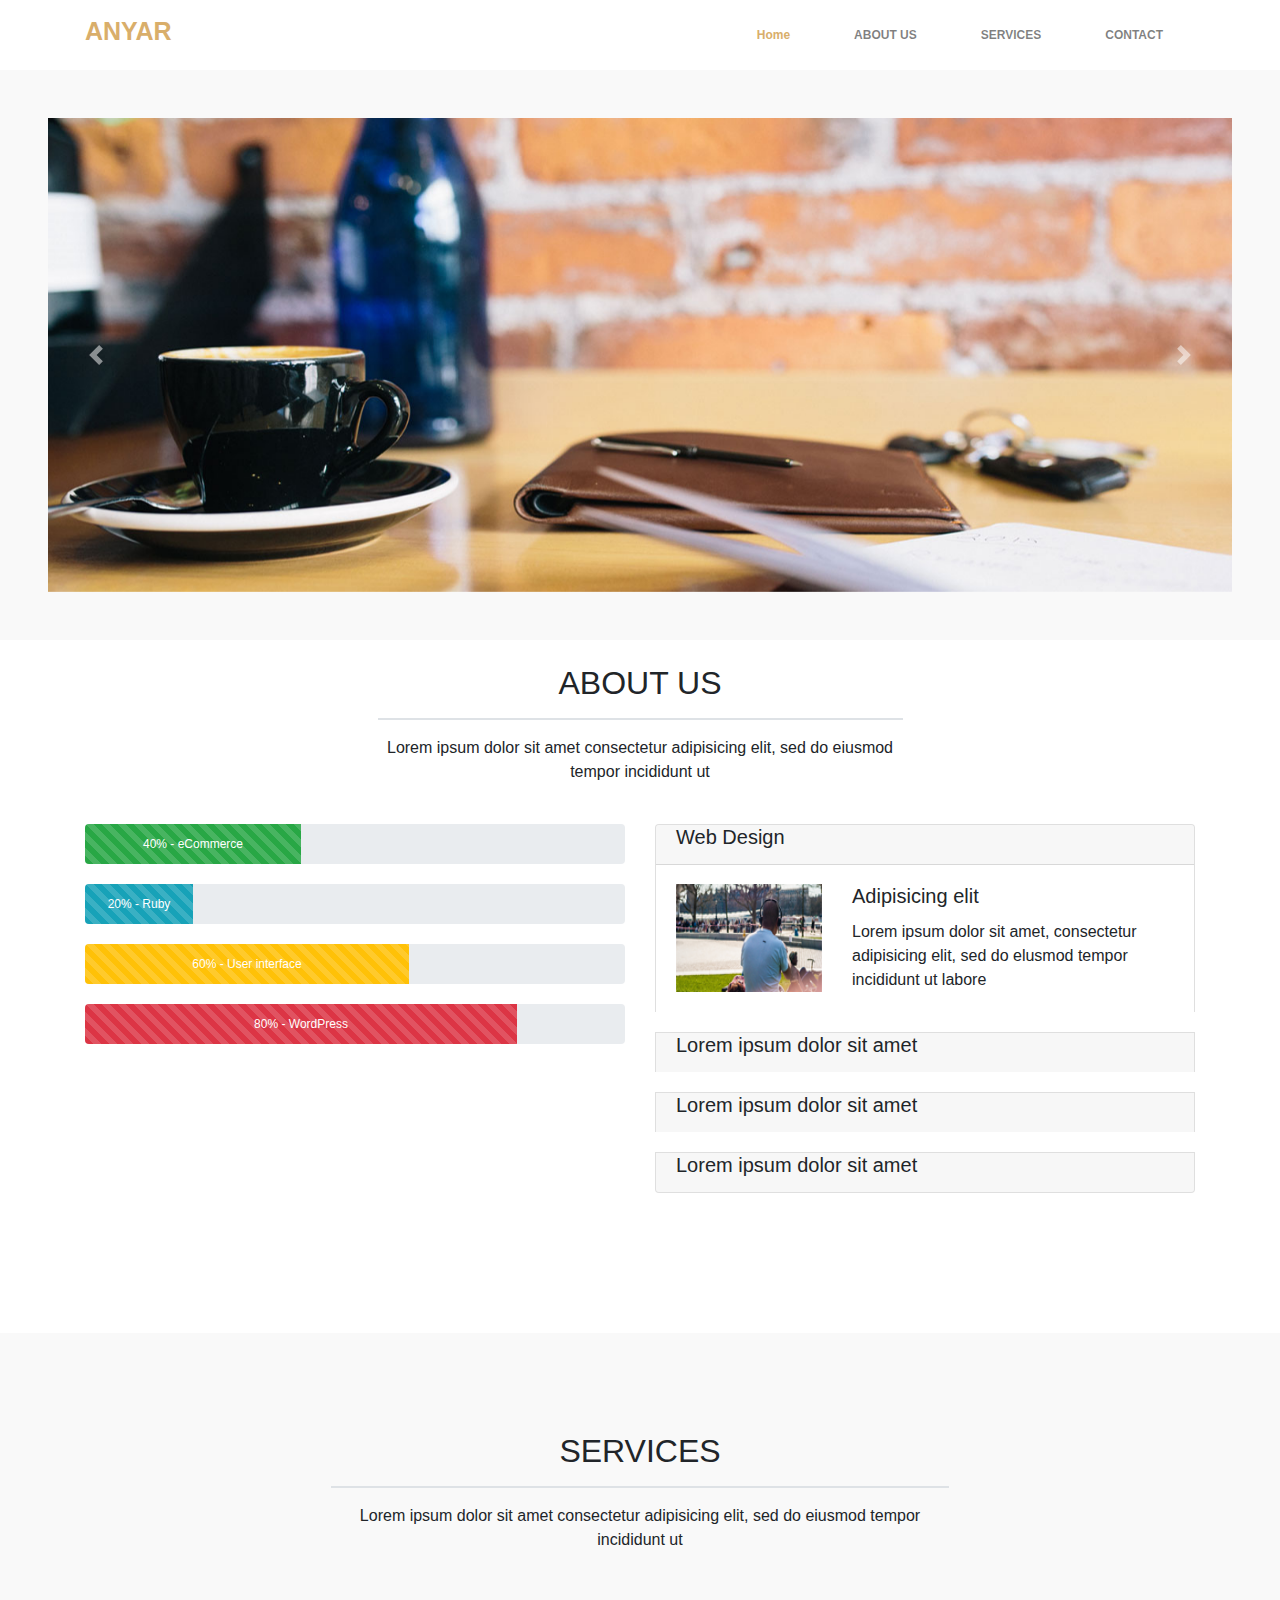
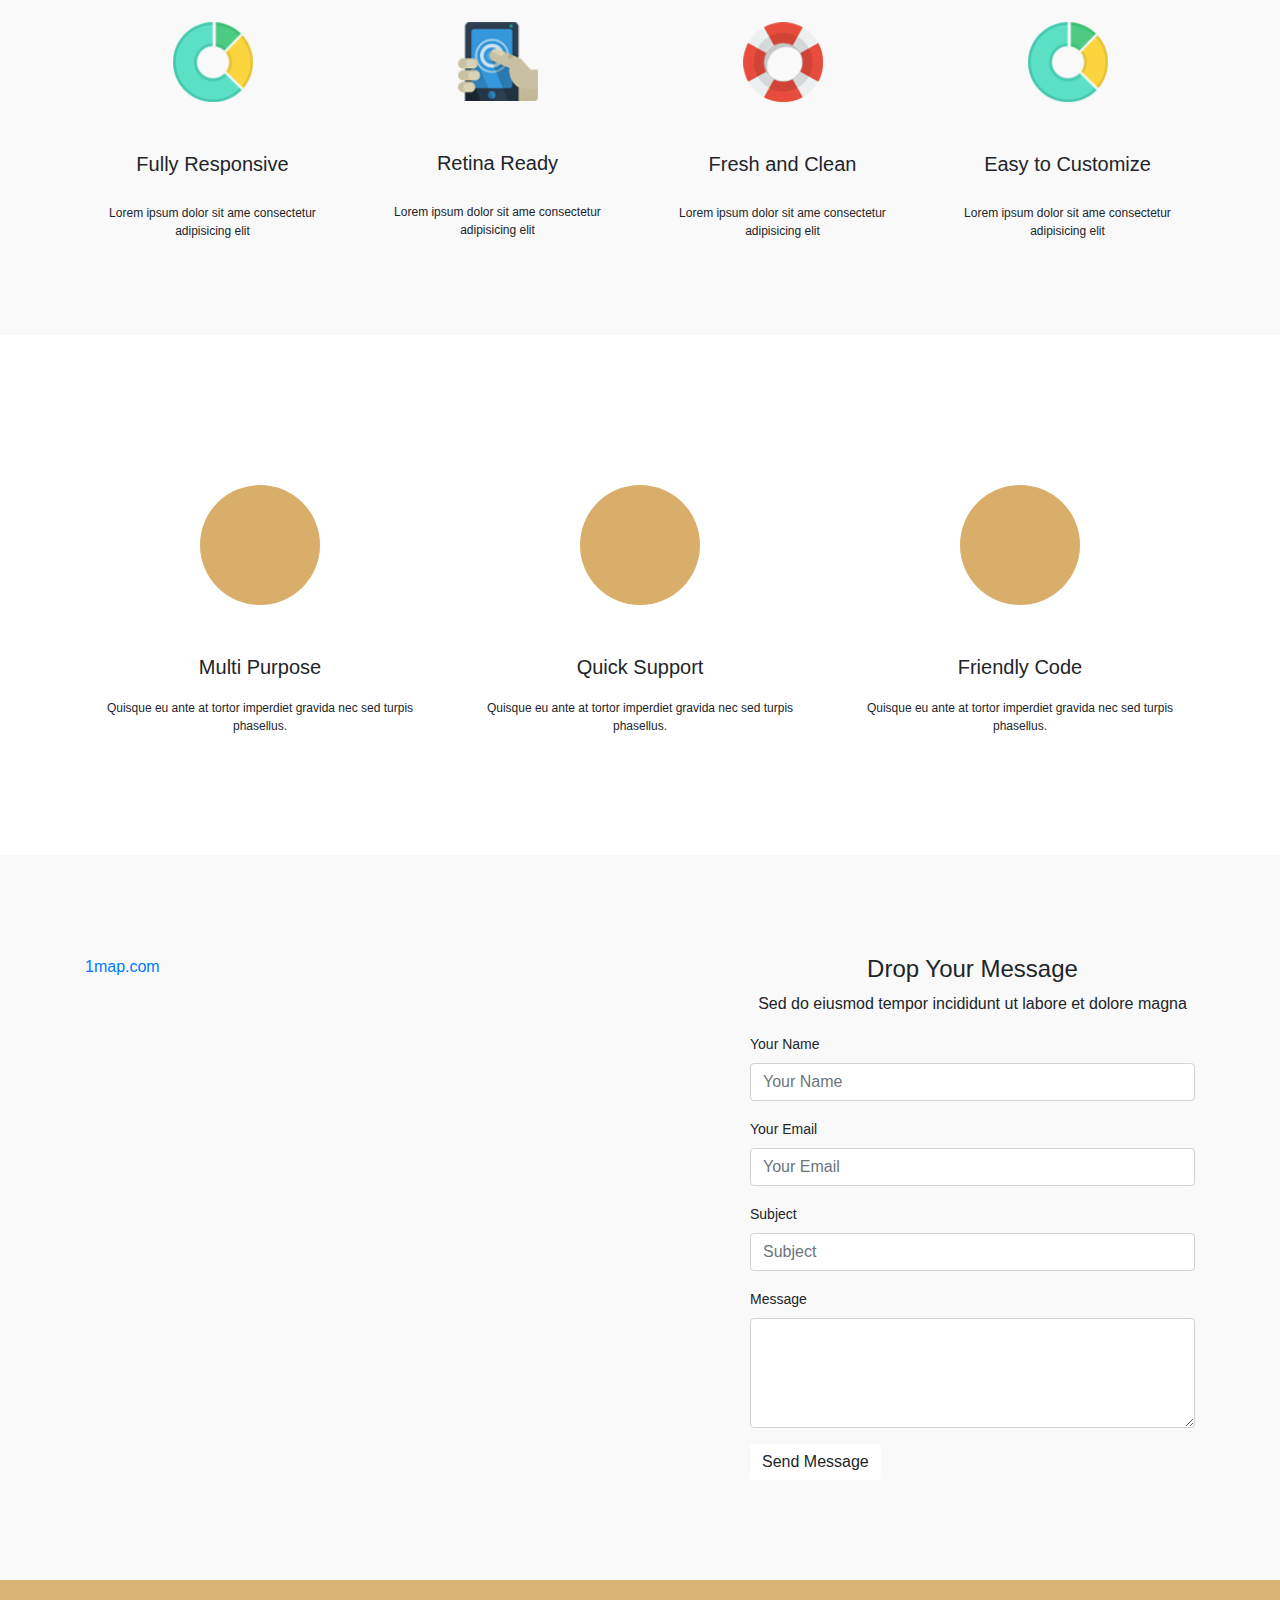
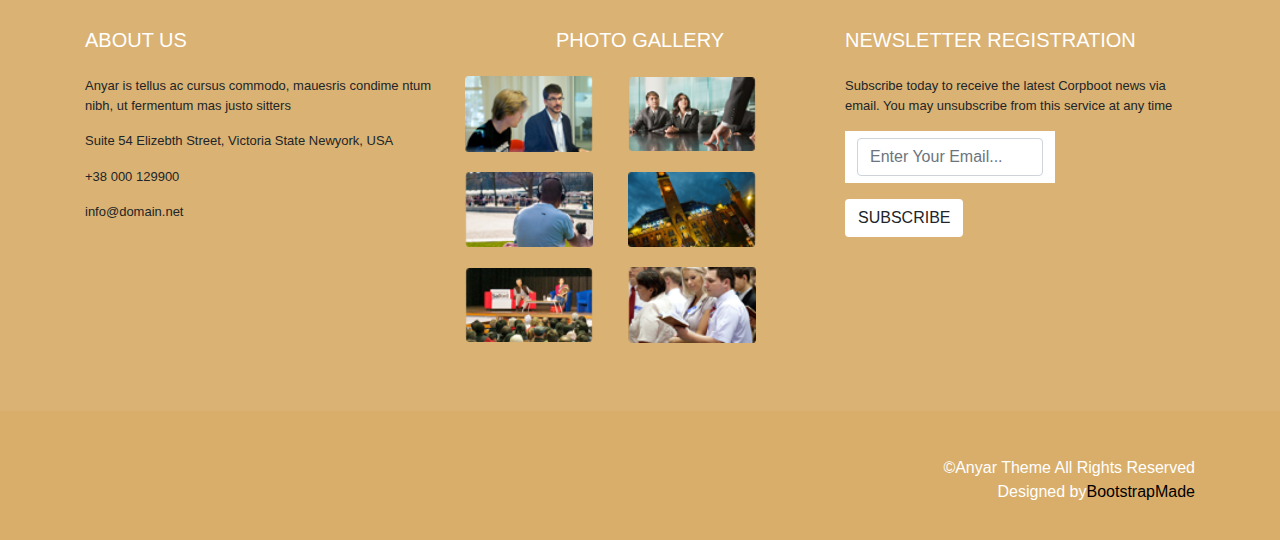
<file: anyar bootstrap/index.html>
<!DOCTYPE html>
<html lang="en">
<head>
    <meta charset="UTF-8">
    <meta name="viewport" content="width=device-width, initial-scale=1.0">
    <meta http-equiv="X-UA-Compatible" content="ie=edge">
    <title>Anyar</title>
    <link rel="stylesheet" href="https://use.fontawesome.com/releases/v5.7.0/css/all.css" integrity="sha384-lZN37f5QGtY3VHgisS14W3ExzMWZxybE1SJSEsQp9S+oqd12jhcu+A56Ebc1zFSJ" crossorigin="anonymous">
    <link rel="stylesheet" href="https://stackpath.bootstrapcdn.com/bootstrap/4.3.1/css/bootstrap.min.css" integrity="sha384-ggOyR0iXCbMQv3Xipma34MD+dH/1fQ784/j6cY/iJTQUOhcWr7x9JvoRxT2MZw1T" crossorigin="anonymous">
    <link rel="stylesheet" href="../anyar bootstrap/assets/stylesheet/main.css">
</head>
<body>

    <div id="header" class="navbar navbar-expand-md navbar-light pt-3 position-fixed fixed-top">
        <div class="container">
            <h5><a href="#">ANYAR</a></h5>

            <button type="button" class="navbar-toggler" data-toggle="collapse" data-target="#menu">
              <span class="navbar-toggler-icon"></span>
            </button>
            
            <div class="collapse navbar-collapse justify-content-end" id="menu" >
                <ul class="navbar-nav flex-row">
                  <li class="nav-item px-4">
                    <a class="nav-link" href="#">Home</a>
                  </li>
                  <li class="nav-item px-4">
                    <a class="nav-link" href="#">ABOUT US</a>
                  </li>
                  <li class="nav-item px-4">
                    <a class="nav-link" href="#">SERVICES</a>
                  </li>
                  <li class="nav-item px-4">
                    <a class="nav-link" href="#">CONTACT</a>
                  </li>
              </ul>
            </div>

        </div>
      </div>

    <div id="carouselExampleControls" class="carousel slide bg p-5" data-ride="carousel">
      <div class="carousel-inner">
        <div class="carousel-item active">
          <img src="assets/images/3.jpg" class="d-block w-100" alt="...">
        </div>
        <div class="carousel-item">
          <img src="assets/images/3.jpg" class="d-block w-100" alt="...">
        </div>
      </div>
        <a class="carousel-control-prev" href="#carouselExampleControls" role="button" data-slide="prev">
          <span class="carousel-control-prev-icon" aria-hidden="true"></span>
          <span class="sr-only">Previous</span>
        </a>
        <a class="carousel-control-next" href="#carouselExampleControls" role="button" data-slide="next">
          <span class="carousel-control-next-icon" aria-hidden="true"></span>
          <span class="sr-only">Next</span>
        </a>
    </div>

    <div id="section-1">
      <div class="container">
        <div class="m-auto py-4 col-6 text">
          <h2>ABOUT US</h2>
          <hr class="border">
          <p>Lorem ipsum dolor sit amet consectetur adipisicing elit, sed do eiusmod tempor incididunt ut</p>
        </div>
      </div>
    </div>

    <div id="section-2">
      <div class="container">
        <div class="row">
          <div class="sec-1 col-md-6">
            <div class="progress">
              <div class="progress-bar progress-bar-striped progress-bar-animated bg-success" role="progressbar" style="width: 40%" aria-valuenow="40" aria-valuemin="0" aria-valuemax="100">40% - eCommerce</div>
            </div>
            <div class="progress">
              <div class="progress-bar progress-bar-striped progress-bar-animated bg-info" role="progressbar" style="width: 20%" aria-valuenow="25" aria-valuemin="0" aria-valuemax="100">20% - Ruby</div>
            </div>
            <div class="progress">
              <div class="progress-bar progress-bar-striped progress-bar-animated bg-warning" role="progressbar" style="width: 60%" aria-valuenow="50" aria-valuemin="0" aria-valuemax="100">60% - User interface</div>
            </div>
            <div class="progress">
              <div class="progress-bar progress-bar-striped progress-bar-animated bg-danger" role="progressbar" style="width: 80%" aria-valuenow="75" aria-valuemin="0" aria-valuemax="100">80% - WordPress</div>
            </div>
          </div>
          <div class="sec-2 col-md-6">
            <div class="accordion" id="accordionExample">
              <div class="card">
                <div class="card-header py-0" id="headingOne">
                  <h5 class="mb-0">
                      Web Design
                    <button class="btn btn-link" type="button" data-toggle="collapse" data-target="#collapseOne" aria-expanded="true" aria-controls="collapseOne">
                        <i class="fas fa-caret-square-right"></i>
                    </button>
                  </h5>
                </div>
                <div id="collapseOne" class="collapse show" aria-labelledby="headingOne" data-parent="#accordionExample">
                  <div class="card-body row">
                      <img class="col-4" src="assets/images/accordion1.png" alt="">
                    <div class="col-8">
                      <h5 class="card-title">Adipisicing elit</h5>
                      <p class="card-text">Lorem ipsum dolor sit amet, consectetur adipisicing elit, sed do elusmod tempor incididunt ut labore</p>
                    </div>
                  </div>
                </div>
              </div>
              
              <div class="card">
                <div class="card-header py-0" id="headingTwo">
                  <h5 class="mb-0">
                      Lorem ipsum dolor sit amet
                    <button class="btn btn-link collapsed" type="button" data-toggle="collapse" data-target="#collapseTwo" aria-expanded="false" aria-controls="collapseTwo">
                      <i class="fas fa-caret-square-right"></i>
                    </button>
                  </h5>
                </div>
                <div id="collapseTwo" class="collapse" aria-labelledby="headingTwo" data-parent="#accordionExample">
                  <div class="card-body">
                    <p class="card-text">Anim pariatur cliche reprehenderit, enim eiusmod high life accusamus terry richardson ad squid. 3 wolf moon officia aute, non cupidatat skateboard dolor brunch. Food truck quinoa nesciunt laborum eiusmod. Brunch 3 wolf moon tempor, sunt aliqua put a bird on it squid single-origin coffee nulla assumenda shoreditch et. Nihil anim keffiyeh helvetica, craft beer labore wes anderson cred nesciunt sapiente ea proident. Ad vegan excepteur butcher vice lomo. Leggings occaecat craft beer farm-to-table, raw denim aesthetic synth nesciunt you probably haven't heard of them accusamus labore sustainable VHS.</p>
                  </div>
                </div>
              </div>
      
              <div class="card">
                <div class="card-header py-0" id="headingThree">
                  <h5 class="mb-0">
                      Lorem ipsum dolor sit amet
                    <button class="btn btn-link collapsed" type="button" data-toggle="collapse" data-target="#collapseThree" aria-expanded="false" aria-controls="collapseThree">
                        <i class="fas fa-caret-square-right"></i>
                    </button>
                  </h5>
                </div>
                <div id="collapseThree" class="collapse" aria-labelledby="headingThree" data-parent="#accordionExample">
                  <div class="card-body">
                    <p class="card-text">Anim pariatur cliche reprehenderit, enim eiusmod high life accusamus terry richardson ad squid. 3 wolf moon officia aute, non cupidatat skateboard dolor brunch. Food truck quinoa nesciunt laborum eiusmod. Brunch 3 wolf moon tempor, sunt aliqua put a bird on it squid single-origin coffee nulla assumenda shoreditch et. Nihil anim keffiyeh helvetica, craft beer labore wes anderson cred nesciunt sapiente ea proident. Ad vegan excepteur butcher vice lomo. Leggings occaecat craft beer farm-to-table, raw denim aesthetic synth nesciunt you probably haven't heard of them accusamus labore sustainable VHS.</p>
                  </div>
                </div>
              </div>

              <div class="card">
                <div class="card-header py-0" id="headingfour">
                  <h5 class="mb-0">
                      Lorem ipsum dolor sit amet
                    <button class="btn btn-link collapsed" type="button" data-toggle="collapse" data-target="#collapsefour" aria-expanded="false" aria-controls="collapsefour">
                      <i class="fas fa-caret-square-right"></i>
                    </button>
                  </h5>
                </div>
                <div id="collapsefour" class="collapse" aria-labelledby="headingfour" data-parent="#accordionExample">
                  <div class="card-body">
                    <p class="card-text">Anim pariatur cliche reprehenderit, enim eiusmod high life accusamus terry richardson ad squid. 3 wolf moon officia aute, non cupidatat skateboard dolor brunch. Food truck quinoa nesciunt laborum eiusmod. Brunch 3 wolf moon tempor, sunt aliqua put a bird on it squid single-origin coffee nulla assumenda shoreditch et. Nihil anim keffiyeh helvetica, craft beer labore wes anderson cred nesciunt sapiente ea proident. Ad vegan excepteur butcher vice lomo. Leggings occaecat craft beer farm-to-table, raw denim aesthetic synth nesciunt you probably haven't heard of them accusamus labore sustainable VHS.</p>
                  </div>
                </div>
              </div>

            </div>
          </div>
        </div>
      </div>
    </div>

    <div id="section-3" class="bg">
      <div class="container">
        <div class="m-auto py-4 col-md-7 text">
          <h2>SERVICES</h2>
          <hr class="border">
          <p>Lorem ipsum dolor sit amet consectetur adipisicing elit, sed do eiusmod tempor incididunt ut</p>
        </div>
        <div class="row">
          <div class="card bg col-lg-3">
              <img src="assets/images/services1.png" class="card-img-top" alt="...">
            <div class="card-body text">
              <h5 class="card-title">Fully Responsive</h5>
              <p class="card-text">Lorem ipsum dolor sit ame consectetur adipisicing elit</p>
            </div>
          </div>
          <div class="card bg col-lg-3">
              <img src="assets/images/services5.png" class="card-img-top" alt="...">
            <div class="card-body text">
              <h5 class="card-title">Retina Ready</h5>
              <p class="card-text">Lorem ipsum dolor sit ame consectetur adipisicing elit</p>
            </div>
          </div>
          <div class="card bg col-lg-3">
              <img src="assets/images/services6.png" class="card-img-top" alt="...">
            <div class="card-body text">
              <h5 class="card-title">Fresh and Clean</h5>
              <p class="card-text">Lorem ipsum dolor sit ame consectetur adipisicing elit</p>
            </div>
          </div>
          <div class="card bg col-lg-3">
              <img src="assets/images/services1.png" class="card-img-top" alt="...">
            <div class="card-body text">
              <h5 class="card-title">Easy to Customize</h5>
              <p class="card-text">Lorem ipsum dolor sit ame consectetur adipisicing elit</p>
            </div>
          </div>
        </div>
      </div>
    </div>

    <div id="section-4">
      <div class="container">
        <div class="row">
          <div class="card col-lg-4">
            <div class="disc text">  
              <i class="fa fa-book"></i>
            </div>
            <div class="card-body text">
              <h5 class="card-title">Multi Purpose</h5>
              <p class="card-text">Quisque eu ante at tortor imperdiet gravida nec sed turpis phasellus.</p>
            </div>
          </div>
          <div class="card col-lg-4">
            <div class="disc text">
              <i class="far fa-heart"></i>
            </div>
            <div class="card-body text">
              <h5 class="card-title">Quick Support</h5>
              <p class="card-text">Quisque eu ante at tortor imperdiet gravida nec sed turpis phasellus.</p>
            </div>
          </div>
          <div class="card col-lg-4">
            <div class="disc text">  
              <i class="fa fa-cloud"></i>
            </div>
            <div class="card-body text">
              <h5 class="card-title">Friendly Code</h5>
              <p class="card-text">Quisque eu ante at tortor imperdiet gravida nec sed turpis phasellus.</p>
            </div>
          </div>
        </div>
      </div>
    </div>

    <div id="section-5" class="bg">
      <div class="container">
        <div class="row">
          <div class="col-xl-7">
            <div id="wrapper-9cd199b9cc5410cd3b1ad21cab2e54d3">
              <div id="map-9cd199b9cc5410cd3b1ad21cab2e54d3"></div><script>(function () {
                var setting = {"height":510,"width":678,"zoom":12,"queryString":"Vijay Vihar Phase II, Sector 4, Rohini, Delhi, India","place_id":"ChIJW1Ov-asGDTkRkZ6ZQAE2JPI","satellite":false,"centerCoord":[28.707166304276452,77.09718194999994],"cid":"0xf224360140999e91","id":"map-9cd199b9cc5410cd3b1ad21cab2e54d3","embed_id":"46506"};
                var d = document;
                var s = d.createElement('script');
                s.src = 'https://1map.com/js/script-for-user.js?embed_id=46506';
                s.async = true;
                s.onload = function (e) {
                window.OneMap.initMap(setting)
                };
                var to = d.getElementsByTagName('script')[0];
                to.parentNode.insertBefore(s, to);
                })();</script><a href="https://1map.com/map-embed?embed_id=46506">1map.com</a>
            </div>
          </div>
          <div class="col-xl-5">
            <div class="text">
              <h4>Drop Your Message</h4>
              <p>Sed do eiusmod tempor incididunt ut labore et dolore magna</p>
            </div>
            <form action="#">
              <div class="form-group">
                <label for="Name">Your Name</label>
                <input type="email" class="form-control" id="Name" aria-describedby="emailHelp" placeholder="Your Name">
              </div>
              <div class="form-group">
                <label for="Email">Your Email</label>
                <input type="email" class="form-control" id="Email" aria-describedby="emailHelp" placeholder="Your Email">
              </div>
              <div class="form-group">
                  <label for="Subject">Subject</label>
                  <input type="email" class="form-control" id="Subject" aria-describedby="emailHelp" placeholder="Subject">
              </div>
              <div class="form-group">
                <label for="Message">Message</label>
                <textarea class="form-control" id="Message" rows="4"></textarea>
              </div>
                <button type="submit" class="btn btn">Send Message</button>
            </form>
          </div>
        </div>
      </div>
    </div>

    <footer id="footer" class="p-5">
      <div class="container">
        <div class="row">
          <div class="col-lg-4">
            <h5 class="mb-4">ABOUT US</h5>
            <p>Anyar is tellus ac cursus commodo, mauesris condime ntum nibh, ut fermentum mas justo sitters</p>
            <p><i class="fa fa-home fa"></i> Suite 54 Elizebth Street, Victoria State Newyork, USA</p>
            <p><i class="fa fa-phone fa"></i> +38 000 129900</p>
            <p><i class="fa fa-envelope fa"></i> info@domain.net</p>
          </div>
          <div class="col-lg-4">
            <h5 class="mb-4 text">PHOTO GALLERY</h5>
            <div class="row">
              <a href="#">
                <img src="assets/images/gallery1.png" class="col-lg-5 col-md-3 col-sm-4 col-6" alt="">
                <img src="assets/images/gallery2.png" class="col-lg-5 col-md-3 col-sm-4 col-6" alt="">
                <img src="assets/images/gallery3.png" class="col-lg-5 col-md-3 col-sm-4 col-6" alt="">
                <img src="assets/images/gallery4.png" class="col-lg-5 col-md-3 col-sm-4 col-6" alt="">
                <img src="assets/images/gallery5.png" class="col-lg-5 col-md-3 col-sm-4 col-6" alt="">
                <img src="assets/images/gallery6.png" class="col-lg-5 col-md-3 col-sm-4 col-6" alt="">
              </a>
            </div>
          </div>
          <div class="col-lg-4">
            <h5 class="mb-4">NEWSLETTER REGISTRATION</h5>
            <p>Subscribe today to receive the latest Corpboot news via email. You may unsubscribe from this service at any time</p>
            <form action="#">
              <div class="form-group">
                <input type="email" id="Email" class="form-control" aria-describedby="emailHelp" placeholder="Enter Your Email...">
              </div>
              <button type="submit" class="btn btn">SUBSCRIBE</button>
            </form>
          </div>
        </div>
      </div>
    </footer>

    <div id="sub-footer">
      <div class="container">
        <div class="row">  
          <div class="col-5">
            <div class="row">
              <div class="col-1"><a href="#"><i class="fab fa-facebook-f"></i></a></div>
              <div class="col-1"><a href="#"><i class="fab fa-twitter"></i></a></div>
              <div class="col-1"><a href="#"><i class="fab fa-google"></i></a></div>
              <div class="col-1"><a href="#"><i class="fab fa-linkedin-in"></i></a></div>
              <div class="col-1"><a href="#"><i class="fab fa-youtube"></i></a></div>
            </div>
          </div>
          <div class="col-7 text-right">
            <p>&copy;Anyar Theme All Rights Reserved <br> Designed by<span>BootstrapMade</span></p>
          </div>
        </div>
      </div>
    </div>

    <script src="https://code.jquery.com/jquery-3.3.1.slim.min.js" integrity="sha384-q8i/X+965DzO0rT7abK41JStQIAqVgRVzpbzo5smXKp4YfRvH+8abtTE1Pi6jizo" crossorigin="anonymous"></script>
    <script src="https://cdnjs.cloudflare.com/ajax/libs/popper.js/1.14.7/umd/popper.min.js" integrity="sha384-UO2eT0CpHqdSJQ6hJty5KVphtPhzWj9WO1clHTMGa3JDZwrnQq4sF86dIHNDz0W1" crossorigin="anonymous"></script>
    <script src="https://stackpath.bootstrapcdn.com/bootstrap/4.3.1/js/bootstrap.min.js" integrity="sha384-JjSmVgyd0p3pXB1rRibZUAYoIIy6OrQ6VrjIEaFf/nJGzIxFDsf4x0xIM+B07jRM" crossorigin="anonymous"></script>
    
</body>
</html>
</file>
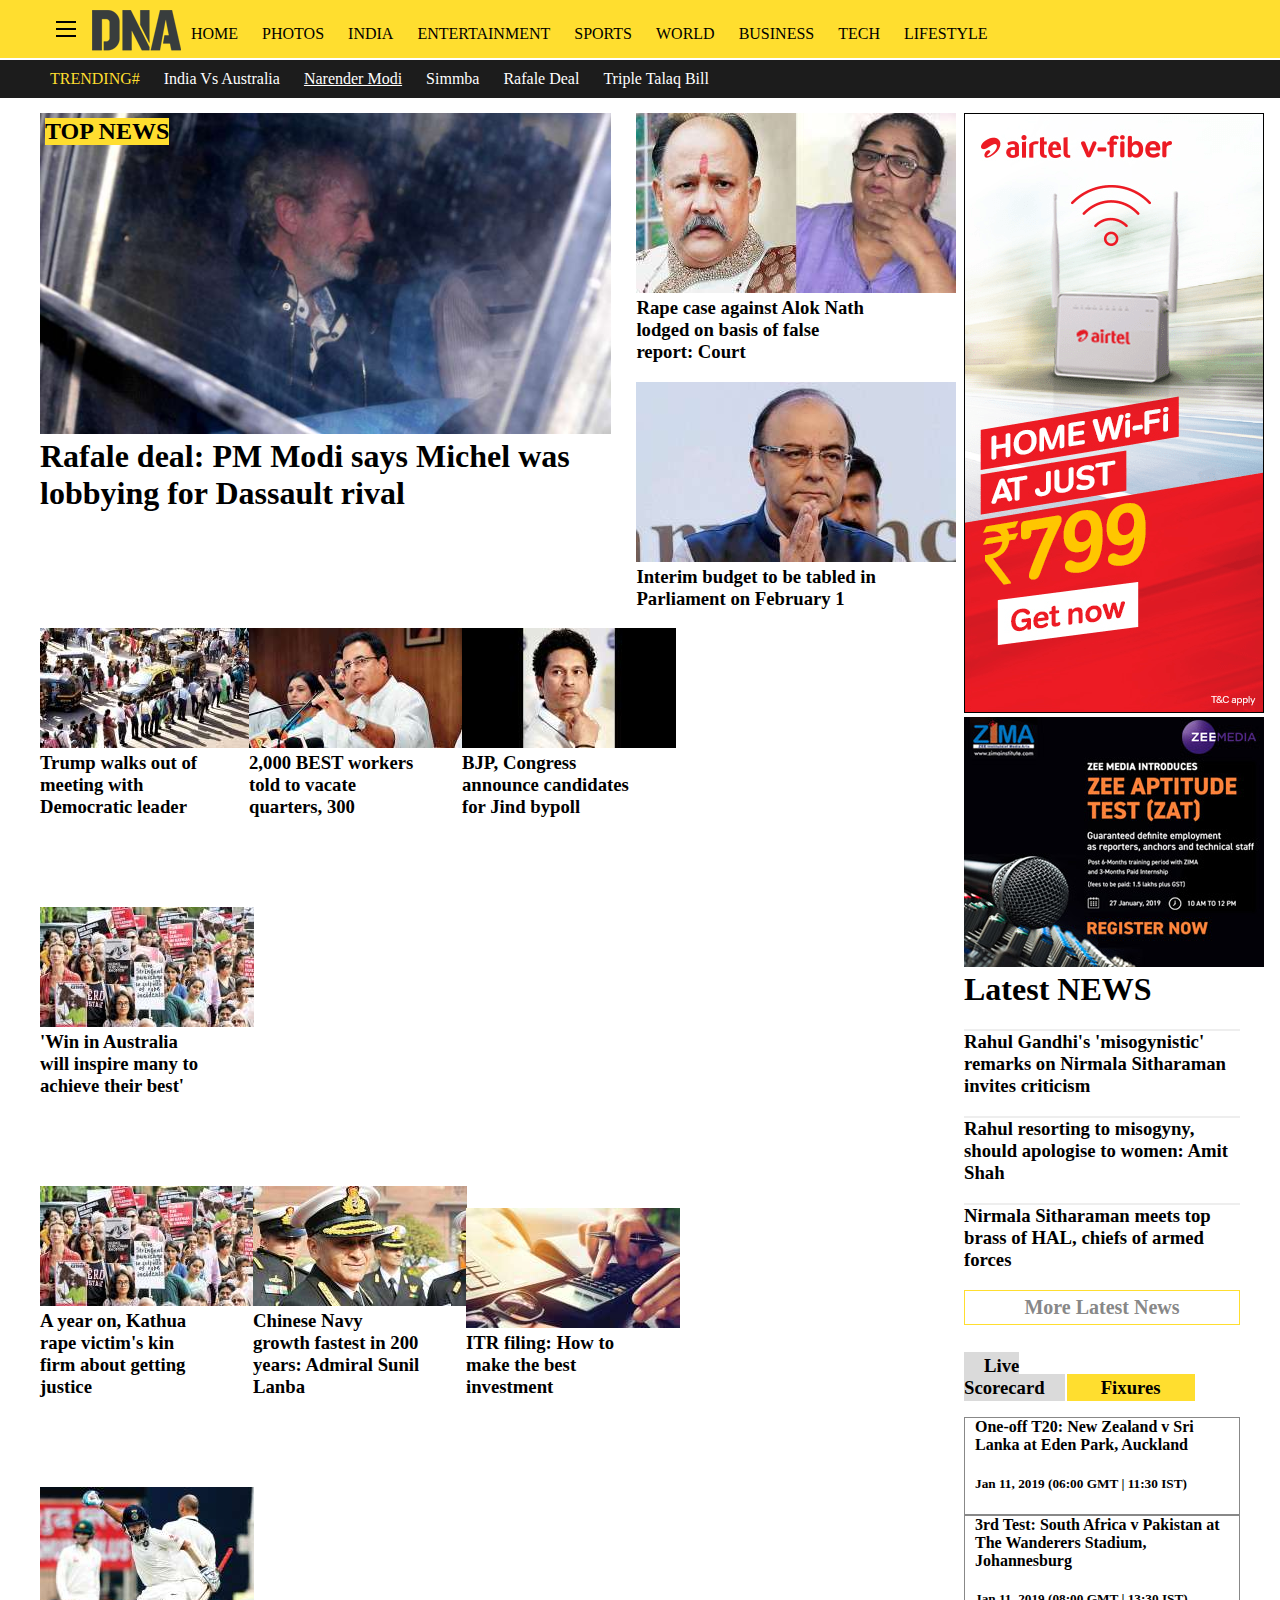
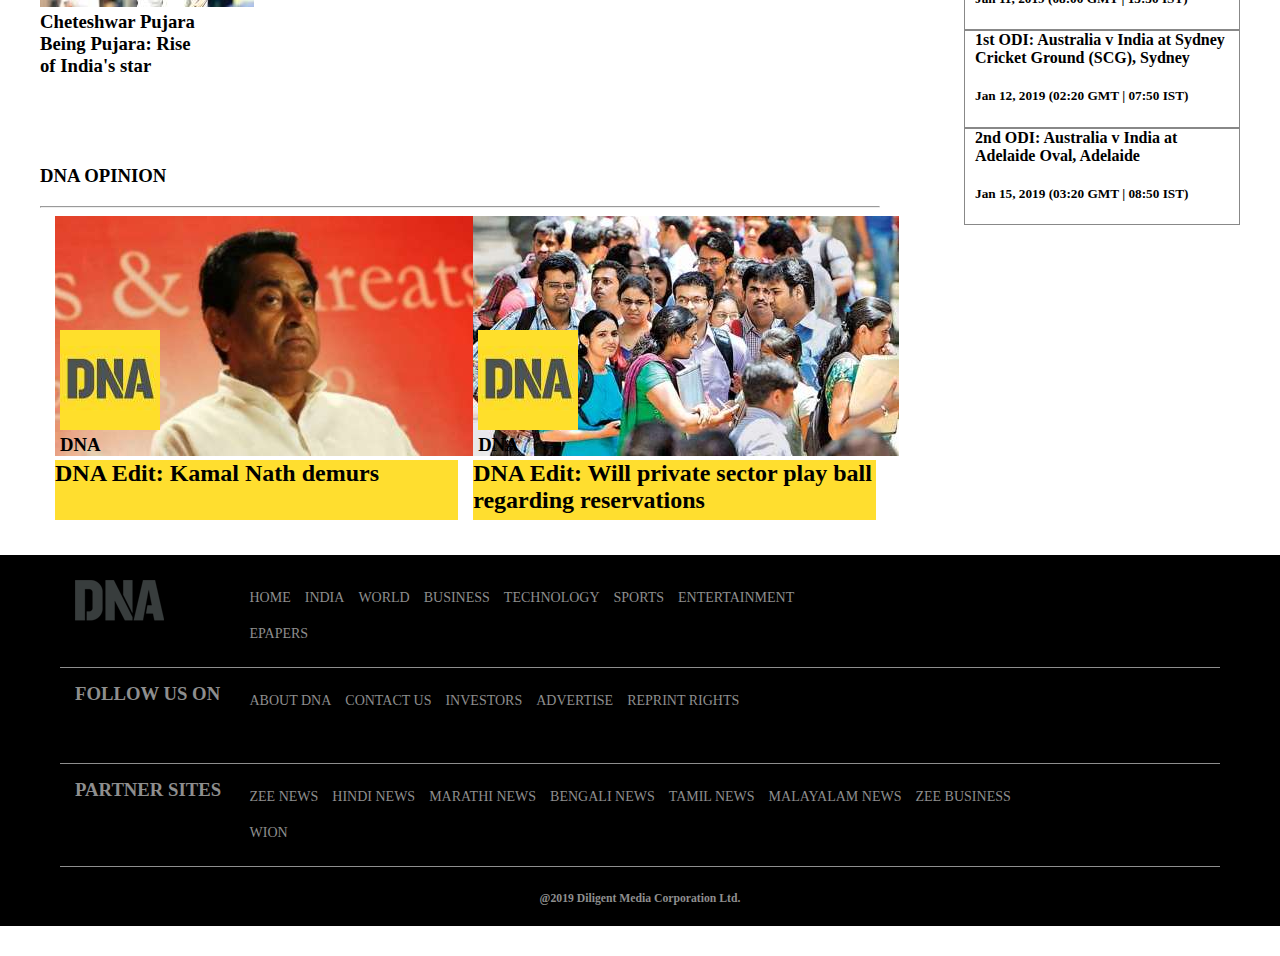
<file: DNIndia/index.html>
<!DOCTYPE html>
<html lang="en">
<head>
    <meta charset="UTF-8">
    <meta name="viewport" content="width=device-width, initial-scale=1.0">
    <meta http-equiv="X-UA-Compatible" content="ie=edge">
    <title>Document</title>
    <link rel="stylesheet" href="https://use.fontawesome.com/releases/v5.6.3/css/all.css" integrity="sha384-UHRtZLI+pbxtHCWp1t77Bi1L4ZtiqrqD80Kn4Z8NTSRyMA2Fd33n5dQ8lWUE00s/" crossorigin="anonymous">
    <link rel="stylesheet" href="./assets/stylesheet/style.css">
</head>
<body>
    <div id="container">
        <div id="header">
            <div class="clear">
                <div class="section left">
                    <div class="clear">
                        <div class="hamburger-menu left">
                            <button class="menu-btn">
                                <span class="line"></span>
                                <span class="line"></span>
                                <span class="line"></span>
                            </button>
                        </div>

                        <div class="logo left">
                            <img src="assets/images/logo.png" alt="logo">
                        </div>

                        <div class="main-navigation left">
                            <ul>
                                <li><a href="#">HOME</a></li>
                                <li>
                                    <a href="#">PHOTOS</a>
                                        <div class="dropdown">
                                            <ul>
                                                <li>
                                                    <a href="#">
                                                        <img src="assets/images/drop_1.jpg" alt="">
                                                        <h4>Hardik Pandya, KL Rahul speak to BCCI CEO as inquiry in controversial comme...</h4>
                                                    </a>
                                                </li>
                                                <li>
                                                    <a href="#">
                                                        <img src="assets/images/drop_2.jpg" alt="">
                                                        <h4>7th pay commission: Benefits announced for these employees and other update...</h4>
                                                    </a>
                                                </li>
                                                <li>
                                                    <a href="#">
                                                        <img src="assets/images/drop_3.jpg" alt="">
                                                        <h4>Ranveer Singh, Janhvi Kapoor, Kangana Ranaut set new fashion standards with...</h4>
                                                    </a>
                                                </li>
                                                <li>
                                                    <a href="#">
                                                        <img src="assets/images/drop_4.jpg" alt="">
                                                        <h4>Army Day 2019: These pictures from parade show Indian Army is battle ready</h4>
                                                    </a>
                                                </li>
                                            </ul>
                                        </div>
                                </li>
                                <li>
                                    <a href="#">INDIA</a>
                                        <div class="dropdown">
                                            <ul>
                                                <li>
                                                    <a href="#">
                                                        <h4>Mumbai</h4>
                                                        <h4>Jaipur</h4>
                                                        <h4>Ahmedabad</h4>
                                                        <h4>Delhi</h4>
                                                    </a>
                                                </li>
                                                <li>
                                                    <a href="#">
                                                        <img src="assets/images/drop_5.jpg" alt="">
                                                        <h4>'Appalling and outrageous': Retd HC Judge Gambhir writes to Prez...</h4>
                                                    </a>
                                                </li>
                                                <li class="clear">
                                                    <a href="#">
                                                        <div class="left col_7">
                                                            <img src="assets/images/drop_6.jpg" alt="">
                                                        </div>
                                                        <div class="right col_7">
                                                            <h4>Pongal celebrated in Tamil Nadu & traditional ferv...</h4>
                                                        </div>
                                                        <h4>Sabarimala row Communists don't respect India's says PM... </h4>
                                                        <h4>30 lakh Ganga Sagar pilgrims take holy dip on Makar Sankranti</h4>
                                                    </a>
                                                </li>
                                                <li class="clear">
                                                    <a href="#">
                                                        <div class="left col_7">
                                                            <img src="assets/images/drop_7.jpg" alt="">
                                                        </div>
                                                        <div class="left col_7">
                                                            <h4>Kumbh Mela 2019:This is the costliest Kumbh Mela 2019:</h4>
                                                        </div>
                                                        <h4>Maharashtra: 6 drown as boat capsizes in Narmada river</h4>
                                                        <h4>2 MLAs withdraw support, Kumaraswamy 'my government...</h4>
                                                    </a>
                                                </li>
                                            </ul>
                                        </div>
                                </li>
                                <li>
                                    <a href="#">ENTERTAINMENT</a>
                                        <div class="dropdown">
                                            <ul>
                                                <li>
                                                    <a href="#">
                                                        <h4>Bollywood</h4>
                                                        <h4>Hollywood</h4>
                                                        <h4>Television</h4>
                                                    </a>
                                                </li>
                                                <li>
                                                    <a href="#">
                                                        <img src="assets/images/drop_8.jpg" alt="">
                                                        <h4>I stand by survivors: 'Why Cheat India' actress Shreya Dhanwantha...</h4>
                                                    </a>
                                                </li>
                                                <li class="clear">
                                                    <a href="#">
                                                        <div class="left col_7">
                                                            <img src="assets/images/drop_9.jpg" alt="">
                                                        </div>
                                                        <div class="right col_7">
                                                            <h4>Paresh Rawal: It’s fun to play real-life characters</h4>
                                                        </div>
                                                        <h4>Saiyami Kher to share screen space in Tahira Kashyap...</h4>
                                                        <h4>Vicky Kaushal has stolen a march over Ayushmann Kh...</h4>
                                                    </a>
                                                </li>
                                                <li class="clear">
                                                    <a href="#">
                                                        <div class="left col_7">
                                                            <img src="assets/images/drop_10.jpg" alt="">
                                                        </div>
                                                        <div class="left col_7">
                                                            <h4>Vicky Kaushal's 'Uri' slows down Ranveer Singh's...</h4>
                                                        </div>
                                                        <h4>Classic 'Madhumati' coming to the big screen again</h4>
                                                        <h4>After a year-long battle, is Sunil Grover finally ready to...</h4>
                                                    </a>
                                                </li>
                                            </ul>
                                        </div>
                                </li>
                                <li class="sp">
                                    <a href="#">SPORTS</a>
                                        <div class="dropdown">
                                            <ul>
                                                <li>
                                                    <a href="#">
                                                        <h4>Cricket</h4>
                                                    </a>
                                                </li>
                                                <li>
                                                    <a href="#">
                                                        <img src="assets/images/drop_11.jpg" alt="">
                                                        <h4>Australian Open: Federer fends off British qualifier Evans to reach...</h4>
                                                    </a>
                                                </li>
                                                <li class="clear">
                                                    <a href="#">
                                                        <div class="left col_7">
                                                            <img src="assets/images/drop_12.jpg" alt="">
                                                        </div>
                                                        <div class="right col_7">
                                                            <h4>Aussies had a chance to get Dhoni out but they didn't have...</h4>
                                                        </div>
                                                        <h4>Australian Open: Unseeded Frances Tiafoe knocks out Pune champion Kevin...</h4>
                                                        <h4>Newcastle get extra-time win, Stoke fall to Shrews in Cup replays</h4>
                                                    </a>
                                                </li>
                                                <li class="clear">
                                                    <a href="#">
                                                        <div class="left col_7">
                                                            <img src="assets/images/drop_13.jpg" alt="">
                                                        </div>
                                                        <div class="left col_7">
                                                            <h4>Tearful former champion Azarenka determined to...</h4>
                                                        </div>
                                                        <h4>5 wickets lene padenge, warna yeh bhai sahab time nahi de...</h4>
                                                        <h4>Chennai's Gukesh crowned world's second youngest grand master</h4>
                                                    </a>
                                                </li>
                                            </ul>
                                        </div>
                                </li>
                                <li>
                                    <a href="#">WORLD</a>
                                        <div class="dropdown">
                                            <ul>
                                                <li>
                                                
                                                </li>
                                                <li>
                                                    <a href="#">
                                                        <img src="assets/images/drop_14.jpg" alt="">
                                                        <h4>Australian Open: Federer fends off British qualifier Evans to reach...</h4>
                                                    </a>
                                                </li>
                                                <li class="clear">
                                                    <a href="#">
                                                        <div class="left col_7">
                                                            <img src="assets/images/drop_15.jpg" alt="">
                                                        </div>
                                                        <div class="right col_7">
                                                            <h4>Aussies had a chance to get Dhoni out but they didn't have...</h4>
                                                        </div>
                                                        <h4>Australian Open: Unseeded Frances Tiafoe knocks out Pune champion Kevin...</h4>
                                                        <h4>Newcastle get extra-time win, Stoke fall to Shrews in Cup replays</h4>
                                                    </a>
                                                </li>
                                                <li class="clear">
                                                    <a href="#">
                                                        <div class="left col_7">
                                                            <img src="assets/images/drop_16.jpg" alt="">
                                                        </div>
                                                        <div class="left col_7">
                                                            <h4>Tearful former champion Azarenka determined to...</h4>
                                                        </div>
                                                        <h4>5 wickets lene padenge, warna yeh bhai sahab time nahi de...</h4>
                                                        <h4>Chennai's Gukesh crowned world's second youngest grand master</h4>
                                                    </a>
                                                </li>
                                            </ul>
                                        </div>
                                </li>
                                <li>
                                    <a href="#">BUSINESS</a>
                                        <div class="dropdown">
                                            <ul>
                                                <li>
                                                    <a href="#">
                                                        <h4>Personal</h4>
                                                        <h4>Finance</h4>
                                                    </a>
                                                </li>
                                                <li>
                                                    <a href="#">
                                                        <img src="assets/images/drop_17.jpg" alt="">
                                                        <h4>Stagger investments in Equity Linked Savings Scheme till end-March</h4>
                                                    </a>
                                                </li>
                                                <li class="clear">
                                                    <a href="#">
                                                        <div class="left col_7">
                                                            <img src="assets/images/drop_18.jpg" alt="">
                                                        </div>
                                                        <div class="right col_7">
                                                            <h4>You may lose tax benefit on your life insurance policy if it lapses</h4>
                                                        </div>
                                                        <h4>How to build a corpus for your first home</h4>
                                                        <h4>Don’t skip your life insurance illustration</h4>
                                                    </a>
                                                </li>
                                                <li class="clear">
                                                    <a href="#">
                                                        <div class="left col_7">
                                                            <img src="assets/images/drop_19.jpg" alt="">
                                                        </div>
                                                        <div class="left col_7">
                                                            <h4>How to build a corpus for your first home</h4>
                                                        </div>
                                                        <h4>Don’t skip your life insurance illustration</h4>
                                                        <h4>Prize money earned by minor need not be shown in parent's ITR</h4>
                                                    </a>
                                                </li>
                                            </ul>
                                        </div>
                                </li>
                                <li>
                                    <a href="#">TECH</a>
                                        <div class="dropdown">
                                            <ul>
                                                <li>
                                                    <a href="#">
                                                        <h4>Science</h4>
                                                    </a>
                                                </li>
                                                <li>
                                                    <a href="#">
                                                        <img src="assets/images/drop_20.jpg" alt="">
                                                        <h4>HONOR View20 available for pre-order on Amazon India</h4>
                                                    </a>
                                                </li>
                                                <li class="clear">
                                                    <a href="#">
                                                        <div class="left col_7">
                                                            <img src="assets/images/drop_21.jpg" alt="">
                                                        </div>
                                                        <div class="right col_7">
                                                            <h4>Samsung bets on M series to take on Xiaomi, ...</h4>
                                                        </div>
                                                        <h4>Vodafone introduces yearly prepaid plan for Rs 1,499; offers unlimited call...</h4>
                                                        <h4>Vivo Y91 to reportedly launch in India for Rs 10,990 soon</h4>
                                                    </a>
                                                </li>
                                                <li class="clear">
                                                    <a href="#">
                                                        <div class="left col_7">
                                                            <img src="assets/images/drop_22.jpg" alt="">
                                                        </div>
                                                        <div class="left col_7">
                                                            <h4>Xiaomi slashes Redmi 6 price in India</h4>
                                                        </div>
                                                        <h4>Honor View20 prebooking starts in India on January 15</h4>
                                                        <h4>Chandrayaan-2 mission planned for middle of April: ISRO</h4>
                                                    </a>
                                                </li>
                                            </ul>
                                        </div>
                                </li>
                                <li>
                                    <a href="#">LIFESTYLE</a>
                                        <div class="dropdown">
                                            <ul>
                                                <li>
                                                    <a href="#">
                                                        <h4>Sexuality</h4>
                                                    </a>
                                                </li>
                                                <li>
                                                    <a href="#">
                                                        <img src="assets/images/drop_23.jpg" alt="">
                                                        <h4>Chef Marco Pierre White at 'World on A Plate' gourmet food festiv...</h4>
                                                    </a>
                                                </li>
                                                <li class="clear">
                                                    <a href="#">
                                                        <div class="left col_7">
                                                            <img src="assets/images/drop_24.jpg" alt="">
                                                        </div>
                                                        <div class="right col_7">
                                                            <h4>Peacocks on the prowl</h4>
                                                        </div>
                                                        <h4>STYLE HUNTER: Oversized outerwear</h4>
                                                        <h4>‘I’m not a trained singer’: DJ Akbar Sami on his new track and more</h4>
                                                    </a>
                                                </li>
                                                <li class="clear">
                                                    <a href="#">
                                                        <div class="left col_7">
                                                            <img src="assets/images/drop_25.jpg" alt="">
                                                        </div>
                                                        <div class="left col_7">
                                                            <h4>Lamberghini singer Ragini Tandan on her debut single... </h4>
                                                        </div>
                                                        <h4>Staying motivated for your fitness routine</h4>
                                                        <h4>Celebrating Lohri: The festival is a symbol of the element, fire</h4>
                                                    </a>
                                                </li>
                                            </ul>
                                        </div>
                                </li>
                            </ul>
                        </div>
                    </div>
                </div>
            
                <div class="user-section right">
                    <ul>
                        <li><a href="#"><i class="fas fa-search"></i></a></li>
                        <li><a href="#"><i class="fab fa-facebook-f"></i></a></li>
                        <li><a href="#"><i class="fab fa-twitter"></i></a></li>
                        <li><a href="#"><i class="fab fa-youtube"></i></a></li>
                    </ul>
                </div>
            </div>
        </div>

        <div id="header_1">
            <ul>
                <li class="tre"><a href="#">TRENDING#</a></li>
                <li><a href="#">India Vs Australia</a></li>
                <li class="nar"><a href="#">Narender Modi</a></li>
                <li><a href="#">Simmba</a></li>
                <li><a href="#">Rafale Deal</a></li>
                <li><a href="#">Triple Talaq Bill</a></li>
            </ul>
        </div>

        <div id="contain" class="clear">
            <div class="col_1 left">
                <div class="clear">
                    <div class="image col_3 left">
                        <a href="#"><img class="w-100" src="assets/images/image_1.jpg" alt="image"></a>
                        <h2>TOP NEWS</h2>
                        <a href="#"><h1>Rafale deal: PM Modi says Michel was lobbying for Dassault rival</h1></a>
                    </div>
                    <div class="col_4 right">
                        <div class="w-100">
                            <a href="#"><img src="assets/images/image_2.jpg" alt=""></a>
                            <a href="#"><h3>Rape case against Alok Nath lodged on basis of false report: Court</h3></a>
                        </div>
                        <div class="w-100">
                            <a href="#"><img src="assets/images/image_3.jpg" alt=""></a>
                            <a href="#"><h3>Interim budget to be tabled in Parliament on February 1</h3></a>
                        </div>
                    </div>
                </div>
                <div class="section_1">
                    <ul>
                        <li>
                            <a href="#"><img src="assets/images/image_6.jpg" alt="">
                            <h3>Trump walks out of meeting with Democratic leader</h3></a>
                        <li>
                            <a href="#"><img src="assets/images/image_7.jpg" alt="">
                            <h3>2,000 BEST workers told to vacate quarters, 300</h3></a>
                        </li>
                        <li>
                            <a href="#"><img src="assets/images/image_8.jpg" alt="">
                            <h3>BJP, Congress announce candidates for Jind bypoll</h3></a>
                        </li>
                        <li>
                            <a href="#"><img src="assets/images/image_9.jpg" alt="">
                            <h3>'Win in Australia will inspire many to achieve their best'</h3></a>
                        </li>
                    </ul>
                </div>
                <div class="section_1">
                    <ul>
                        <li>
                            <a href="#"><img src="assets/images/image_10.jpg" alt=""></a>
                            <a href="#"><h3>A year on, Kathua rape victim's kin firm about getting justice</h3></a>
                        </li>
                        <li>
                            <a href="#"><img src="assets/images/image_11.jpg" alt=""></a>
                            <a href="#"><h3>Chinese Navy growth fastest in 200 years: Admiral Sunil Lanba</h3></a>
                        </li>
                        <li>
                            <a href="#"><img src="assets/images/image_12.jpg" alt=""></a>
                            <a href="#"><h3>ITR filing: How to make the best investment</h3></a>
                        </li>
                        <li>
                            <a href="#"><img src="assets/images/image_13.jpg" alt=""></a>
                            <a href="#"><h3>Cheteshwar Pujara Being Pujara: Rise of India's star</h3></a>
                        </li>
                    </ul>
                </div>
                <div class="opinion clear">
                    <h3>DNA OPINION</h3>
                    <hr>
                    
                        <ul>    
                            <li class="img_1 col_5 left">
                                <a href="#">
                                    <img src="assets/images/image_14.jpg" alt="">
                                        <div class="img">
                                            <ul>
                                                <li>
                                                    <img src="assets/images/image_16.jpg" alt="">
                                                    <h3>DNA</h3>
                                                </li>
                                            </ul>
                                        </div>
                                     <h2>DNA Edit: Kamal Nath demurs</h2>
                                </a>
                            </li>
                            <li class="img_1 col_5 left">
                                <a href="#">
                                    <img src="assets/images/image_15.jpg" alt="">
                                        <div class="img">
                                            <ul>
                                                <li>
                                                    <img src="assets/images/image_16.jpg" alt="">
                                                    <h3>DNA</h3>
                                                </li>
                                            </ul>
                                        <div>
                                    <h2>DNA Edit: Will private sector play ball regarding reservations</h2>
                                </a>
                            </li>
                        </ul>
                </div> 
            </div>
                
            <div class="col_2 right">
                    <div class="w-100">
                            <a href="#"><img src="assets/images/side_2.png" alt=""></a>
                        </div>
                    <div class="w-100">
                        <a href="#"><img src="assets/images/image_5.jpg" alt=""></a>
                    </div>
                    <div class="latest_news">
                        <h1>Latest NEWS</h1>
                          <ul>
                            <li><a href="#"><h3>Rahul Gandhi's 'misogynistic' remarks on Nirmala Sitharaman invites criticism</h3></a></li>
                            <li><a href="#"><h3>Rahul resorting to misogyny, should apologise to women: Amit Shah</h3></a></li>
                            <li><a href="#"><h3>Nirmala Sitharaman meets top brass of HAL, chiefs of armed forces</h3ss></a></li>
                        </ul>
                    </div>
                    <div class="more-news">
                        <a href="#"><h2>More Latest News</h2></a>
                        <a href="#"><h3><span class="live_1">Live Scorecard</span><span class="live_2">Fixures</span></h3></a>
                        <ul>
                            <li>
                                <h4>One-off T20: New Zealand v Sri Lanka at Eden Park, Auckland</h4>
                                <h5>Jan 11, 2019 (06:00 GMT | 11:30 IST)</h5>
                            </li>
                            <li>
                                <h4>3rd Test: South Africa v Pakistan at The Wanderers Stadium, Johannesburg</h4>
                                <h5>Jan 11, 2019 (08:00 GMT | 13:30 IST)</h5>
                            </li>
                            <li>
                                <h4>1st ODI: Australia v India at Sydney Cricket Ground (SCG), Sydney</h4>
                                <h5>Jan 12, 2019 (02:20 GMT | 07:50 IST)</h5>
                            </li>
                            <li>
                                <h4>2nd ODI: Australia v India at Adelaide Oval, Adelaide</h4>
                                <h5>Jan 15, 2019 (03:20 GMT | 08:50 IST)</h5>
                            </li>
                        </ul>
                    </div>
            </div>
        </div>

        <div id="footer">
            <div class="footer_1 clear">
                <div class="footer_logo col_6 left">
                    <a href="#"><img src="assets/images/foter_1.png" alt=""></a>
                </div>
                <div class="footer-navigation_1 col_7 left">
                    <ul>
                        <li><a href="#">HOME</a></li>
                        <li><a href="#">INDIA</a></li>
                        <li><a href="#">WORLD</a></li>
                        <li><a href="#">BUSINESS</a></li>
                        <li><a href="#">TECHNOLOGY</a></li>
                        <li><a href="#">SPORTS</a></li>
                        <li><a href="#">ENTERTAINMENT</a></li>
                        <li><a href="#">EPAPERS</a></li>
                    </ul>
                </div>
            </div>
            <div class="footer_2 clear">
                <div class="footer_icon col_6 left">
                    <ul>
                        <H3>FOLLOW US ON</H3>
                        <li><a href="#"><i class="fab fa-facebook-f"></i></a></li>
                        <li><a href="#"><i class="fab fa-twitter"></i></a></li>
                        <li><a href="#"><i class="fab fa-youtube"></i></a></li>
                    </ul>
                </div>
                <div class="footer-navigation_1 col_1 left">
                    <ul>
                        <li><a href="#">ABOUT DNA</a></li>
                        <li><a href="#">CONTACT US</a></li>
                        <li><a href="#">INVESTORS</a></li>
                        <li><a href="#">ADVERTISE</a></li>
                        <li><a href="#">REPRINT RIGHTS</a></li>
                    </ul>
                </div>
            </div>
            <div class="footer_3 clear">
                <div class="footer_logo col_6 left">
                    <H3>PARTNER SITES</H3>
                </div>
                <div class="footer-navigation_1 col_1 left">
                    <ul>
                        <li><a href="#">ZEE NEWS</a></li>
                        <li><a href="#">HINDI NEWS</a></li>
                        <li><a href="#">MARATHI NEWS</a></li>
                        <li><a href="#">BENGALI NEWS</a></li>
                        <li><a href="#">TAMIL NEWS</a></li>
                        <li><a href="#">MALAYALAM NEWS</a></li>
                        <li><a href="#">ZEE BUSINESS</a></li>
                        <li><a href="#">WION</a></li>
                    </ul>
                </div>
            </div>
            <div class="end">
                <a href="#"><h3>@2019 Diligent Media Corporation Ltd.</h3></a>
            </div>

        </div>

    </div>
</body>
</html>
</file>
<file: assets/Stylesheet/main.css>
/* Global Settngs */

body {
    margin: 0px;
    font-family: 'Hind', sans-serif;
}

* {
    box-sizing: border-box;
    -webkit-box-sizing: border-box;
    -moz-box-sizing: border-box;
}

a {
    text-decoration: none;
}

ul {
    margin: 0px;
    padding: 0px;
    list-style: none;
}

figure {
    margin: 0px;
}

/* Helper Classes */

.text-center {
    text-align: center;
}

.container {
    width: 1100px;
    margin: 0 auto;
}

@media(max-width: 1200px){
    .container {
        width: 950px;
        margin: 0 auto;
    }
}

@media(max-width: 992px){
    .container {
        width: 726px;
        margin: 0 auto;
    }
}

@media(max-width: 768px){
    .container {
        width: 534px;
        margin: 0 auto;
    }
}

@media(max-width: 576px){
    .container {
        width: 438px;
        margin: 0 auto;
    }
}

@media(max-width: 480px){
    .container {
        width: 280px;
        margin: 0 auto;
    }
}

.row {
    display: flex;
}

.justify-btw {
    justify-content: space-between;
}

.w-100 {
    width: 100%;
}

h1,
h2,
h3,
h4,
h5,
h6 {
    margin-top: 0px;
}

p {
    margin-top: 0px;
}


/* Global Classes and Ids */

#top-header {
    border-bottom: 1px solid #dadada;
}

#top-header ul {
    display: flex;
}

#top-header ul li {
    margin: 8px;
    text-transform: uppercase;
    text-align: center;
    font-size: 12px;
}

#top-header ul li a {
    color: #30323a;
}

#top-header ul li:hover a {
    color: #F97559;
}

#top-header h4 {
    margin: 8px;
    color: #4a4e5a;
    font-size: 13px;
    font-weight: 100;
}

@media(max-width: 992px ) {
    #header .row {
        flex-wrap: wrap;
    }
    #header .col-1,
    #header .col-2 {
        width: 100%;
    }
}

@media(max-width: 576px ) {
    #btm-header .logo {
        width: 100%;
    }
}

#btm-header {
    margin: 5px 0px;
}

#btm-header .logo {
    margin-right: 20px;
}

#btm-header .search {
    margin: 20px 0px 0px 0px;
}

#btm-header .search .Category select,#btm-header .search input[type='text'] {
    padding: 10px 15px;
    text-transform: capitalize;
    border: 1px solid #DADADA;
}

#btm-header .search select {
    width: 140px;
}

#btm-header .search input[type='text'] {
    width: 200px;
}

#btm-header .search form {
    position: relative;
}

#btm-header .search button {
    position: absolute;
    top: 0%;
    right: 0%;
    padding: 12px 15px;
    background-color: transparent;
    border: none;
}

#btm-header .search button i {
    color: #4A4E5A;
}

#btm-header .user  i {
    margin-right: 10px;
    padding: 10px;
    border: 1px solid #DADADA;  
    color: #373840;
}

#btm-header .user .my_acc,#btm-header .user .cart {
    margin: 20px 40px 20px 0px; 
}

#btm-header h2,h3 {
    color: #34363E;
    font-size: 15px;
    text-transform: uppercase;
}

#btm-header h3 {
    font-weight: 100;
    line-height: 1px;
}

#btm-header h2 {
    position: relative;
}

#btm-header h3:hover {
 color: #F98167;
}

#btm-header .my_acc h2:after {
    content: "";
    border: 5px solid #000;
    border-color: #000 transparent transparent;
    position: absolute;
    top: 3px;
    right: -14px;
}

@media(max-width: 480px ) {
    #btm-header .col-3 .Category,
    #btm-header .col-3 .col-4 {
        width: 50%;
    }
    #btm-header .search input[type='text'] {
        width: 160px;
    }
    #btm-header .search button {
        top: 0%;
        left: 124px;
    }
    #btm-header .col-2 .a,
    #btm-header .col-2 .b {
        width: 50%;
    }
    #btm-header .col-2 h2,
    #btm-header .col-2 h3 {
        font-size: 7px;
        line-height: 10px;
    }
}

#main_navigation {
    background-color: #333;
}

#main_navigation ul {
    display: flex;
}

#main_navigation .Categories {
    width: 23%;
    background-color: #f8694a;
    position: relative;
}

#main_navigation .navigation {
    width: 50%;
}

#main_navigation h2,#main_navigation i,#main_navigation ul li a {
    color: #fff;
}

#main_navigation .Categories h2,#main_navigation ul li {
    margin: 0px;
    padding: 16px;
    font-size: 12px;
    text-transform: uppercase;
}

#main_navigation .list  {
    position: absolute;
    top: 15px;
    right: 15px;
}

#main_navigation ul li:hover a {
    color: #F97559;
}

#btm_header .col-2 {
    position: relative;
}

.menu-btn {
    position: absolute;
    display: block;
    padding: 10px;
    top: 17%;
    left: 48%;
    background-color: transparent;
    border: 1px solid #dadada;
    pointer-events: none;
    display: none;
}

.menu-btn .line {
    display: block;
    width: 20px;
    height: 2px;
    background-color: #000;
    margin-bottom: 4px;
}

#main_navigation input[value='toggle'] {
    position: absolute;
    left: 48%;
    top: 17%;
    height: 38px;
    width: 35px;
    cursor: pointer;
    opacity: 0;
}

@media(max-width: 992px) {
    #main_navigation ul,
    #main_navigation .row {
        display: block;
    }
    .menu-btn {
        display: block;
    }
    #main_navigation input[value='toggle']:checked~.nav_wrapper {
        transform: translateX(0%);
    }
    #main_navigation .nav_wrapper {
        position: fixed;
        left: 0%;
        top: 0%;
        height: 100%;
        width: 26%;
        transition: 1s;
        transform: translateX(-100%);
        background-color: #fff;
        z-index: 100;
    }
    #main_navigation .Categories,
    #main_navigation .navigation {
        width: 100%;
    }
    #main_navigation ul li a {
        color: #30323a;
    }
    #main_navigation ul li {
        border-bottom: 1px solid #21292C;
    }
}

@media(max-width: 768px ) {
    #main_navigation .nav_wrapper {
        width: 30%;
    }
    .menu-btn {
        top: 17%;
        left: 61%;
    }
    #main_navigation input[value='toggle'] {
        top: 17%;
        left: 61%;
    }
}

@media(max-width: 576px ) {
    #main_navigation .nav_wrapper {
        width: 35%;
    }
    .menu-btn {
        top: 23%;
        left: 71%;
    }
    #main_navigation input[value='toggle'] {
        top: 23%;
        left: 71%;
    }
}

@media(max-width: 480px ) {
    #main_navigation .nav_wrapper {
        width: 35%;
    }
    .menu-btn {
        top: 33%;
        left: 74%;
    }
    #main_navigation input[value='toggle'] {
        top: 33%;
        left: 74%;
    }
}

#section_1 .section-list {
    width: 23%;
}

#section_1 ul li a {
    display: block;
    padding: 15px 12px;
    color: #30323a;
    text-transform: uppercase;
    font-size: 13px;
} 

#section_1 ul li:hover a {
    color: #F97559;
}

#section_1 ul li {
    border-bottom: 1px solid #dadada;
    border-left: 1px solid #dadada;
}

#section_1 .products {
    width: 77%;
    overflow: hidden;   
}  

#section_1 .slider {
    width: 400%;
    display: flex;
    animation: slider 10s infinite linear;
    
}

#section_1 .slide {
    width: 25%;    
    position: relative;
}

@keyframes slider{
    0%,
    23%{
        transform: translateX(0%);
    }
    25%,
    48%{
        transform: translateX(-25%);
    }
    50%,
    73%{
        transform: translateX(-50%);
    }
    75%,
    100%{
        transform: translateX(-75%);
    }
}

.btn {
    padding: 12px 14px;
    text-transform: uppercase;
    font-weight: bold;
    font-size: 12px;
    background-color: #f8694a;
    color: #fff;
    border: transparent;
}

.btn:hover {
    background-color: #30323A;
    cursor: pointer;
}

#section_1 h2 {
    text-transform: uppercase;
    font-size: 40px;
    font-weight: bold;
    word-spacing: 2px;
    margin-bottom: 5px;
    color: #fff;
}

#section_1 h3 {
    color: #fff;
}

#section_1 .bag {
    color: #30323A;
}

#section_1 .hot {
    color: #F8694A;
}

#section_1 .wrapper {
    width: 100%;
    height: 100%;
    position: absolute;
    left: 0%;
    top: 0%;
    text-align: center; 
}

#section_1 .inner-wrapper {
    width: 100%;
    height: 100%;   
    display: table;
}

#section_1 .products .disc {
    display: table-cell;
    vertical-align: middle;
}

@media(max-width: 992px ) {
    #section_1 .section-list {
        display: none;
    }
    #section_1 .products {
        width: 100%;
    }
}

#section_2 .slider{
    display: flex;
}

#section_2 .slide {
    cursor: pointer;
    position: relative;
    margin: 40px 0px 100px 30px;
}

#section_2 .slide:first-child {
    margin-left: 0px;
}

#section_2 .wrapper {
    position: absolute;
    width: 100%;
    height: 100%;
    left: 0%;
    top: 0%;
    text-align: center;
}

#section_2 .inner-wrapper {
    width: 100%;
    height: 100%;
    display: table;
}

#section_2 .disc {
    display: table-cell;
    vertical-align: middle;
}

#section_2 .disc h2 {
    font-size: 30px;
    line-height: 8px;
    word-spacing: 1px;
    text-transform: uppercase;
    color: #fff;
}

@media(max-width: 992px ) {
    #section_2 .slider{
        flex-wrap: wrap;
    }
    #section_2 .slide{
        width: 47%;
        margin-bottom: 40px;
    }
    #section_2 .slide:last-child {
        margin: 0px 0px 100px 190px;
    }
}

@media(max-width: 768px ) {
    #section_2 .slide{
        width: 100%;
        margin-left: 0px;
    }
    #section_2 .slide:last-child {
        margin-left: 0px;
    }
    #section_2 .slide:first-child {
        margin-bottom: 0px;
    }
}
@media(max-width: 480px ) {
    #section_1 h2 {
        font-size: 20px;
    }
}

#section_3 {
    margin-bottom: 120px;
}

.title {
    text-transform: uppercase;
    letter-spacing: 1px;
    border-bottom: 1px solid #DADADA;
    font-size: 30px;
    font-weight: 600;
    padding-bottom: 15px;
    position: relative;
}

.title:after {
    content:"";
    border: 2px solid #F8694A;
    width: 60px;
    bottom: -2%;
    left: 0%;
    position: absolute;
}

.new-collection {
    width: 25%;
}

.products-col {
    width: 74%;
    margin-left: 30px;
    overflow: hidden;
}

#section_3 .new-collection figure{
    position: relative;
}

#section_3 .new-collection figcaption {
    position: absolute;
    bottom: 50px;
    left: 30px;
}

#section_3 .new-collection figcaption h2 {
    color: #fff;
    font-size: 25px;
    font-weight: bold;
    text-transform: uppercase;
    word-spacing: 1px;
    margin-bottom: 10px;
}

#section_3 .products {
    display: flex;
}

.products .product {
    position: relative;
}

.products .product .discount {
    position: absolute;
}

.products .product .additonal {
    position: absolute;
}

.products .product .new,
.products .product .d_per {
    color: #fff;
    padding: 4px;
    width: 60px;
    font-weight: bold;
    font-size: 13px;
    display: inline-block;
    text-align: center;
}

.products .product .new {
    background-color: #30323A;
}

.products .product .d_per {
    background-color: #F8694A;
}

.products .product .p_image {
    position: relative;
    z-index: -1;
}

.products .product .timer {
    position: absolute;
    left: 20%;
    bottom: 10%;
}   

.products .product .timer span {
    background-color: #F8694A;
    color: #fff;
    padding: 8px 11px;
    display: inline-block;
    font-size: 13px;
    font-weight: bold;
    text-transform: uppercase;
    margin-right: 6px; 
    position: relative;
}

.products .product .timer span:after {
    content: ":";
    width: 6px;
    right: -6px;
    top: 6px;
    position: absolute;
    display: inline-block;
    background-color: #000;
    text-align: center;
    height: 18px;
}

.products .product .timer span:last-child:after {
    display: none;
}

.products .product .price {
    margin-right: 15px;
}

.products .product .new_price,
.products .product .old_price,
.products .product p {
    font-weight: bold;
}

.products .product .old_price {
    text-decoration: line-through;
    color: #F8694A;
}

.products .product .new_price {
    font-size: 20px;
}

.products .product .rating {
    font-size: 12px;
    color: #FFB656;
    margin-bottom: 0%;
}

.products .product .rating i:last-child{
    color: #DCDCDC;
}

.products .product p {
    margin-top: 10px;
    font-size: 15px;
    color: #30323A;
}

.products .product p:hover {
    color: #F8694A;
}

.products .product .wishList,
.products .product .exchange {
    color: #30323A;
    background-color: transparent;
    border: 1px solid #dadada;
    padding: 10px 12px;
}

.products .product .wishList:hover,
.products .product .exchange:hover {
    color: #F8694A;
    border-color: #F8694A;
    cursor: pointer;
}

.products .product .btn_1 {
    background-color: #f8694a;
    color: #fff;
    text-transform: uppercase;
    font-weight: bold;
    font-size: 12px;
    border: transparent;
    padding: 12px 11px;
}

.products .product .btn_1:hover {
    background-color: #30323A;
    cursor: pointer;
}

.products .product .select {
    opacity: 0;
}

.products .slide:hover .select{
    opacity: 1;
}   

#section_3 .slider {
    width: 200%;
    animation: slider_1 8s infinite linear;
}

#section_3 .slide {
    width: 50%;
}

@keyframes slider_1 {
    0%,
    33%{
        transform: translateX(0%);
    }
    35%,
    68%{
        transform: translateX(-50%);
    }
    70%,
    100%{
        transform: translateX(0%);
    }
}

@media(max-width: 1200px ) {
    .products-col img {
        height: 310px;
    }
    #section_3 .slide {
        margin-left: 5px;
    }
}

@media(max-width: 992px ) {
    .new-collection {
        width: 50%;
    }
    .products-col {
        width: 50%;
    }    
    .products-col img {
        height: 520px;
    }
    #section_3 .slide:nth-child(3),
    #section_3 .slide:nth-child(6) {
        display: none;
    }
    #section_3 .slider {
        width: 400%;
        animation: anim_1 8s infinite linear;
    }
    #section_3 .slide {
        width: 25%;
        padding: 0px 10px;
    }
    @keyframes anim_1{
        0%,
        23%{
            transform: translateX(0%);
        }
        25%,
        48%{
            transform: translateX(-25%);
        }
        50%,
        73%{
            transform: translateX(-50%);
        }
        75%,
        100%{
            transform: translateX(-75%);
        }
    }
}

@media(max-width: 768px ) {
    .products-col img {
        height: 350px;
    }
}

@media(max-width: 576px ) {
    .products-col img {
        height: 270px;
    }
    .products .product .timer span {
        font-size: 10px;
        padding: 5px 5px;
    }
    .products .product .timer span:after {
        top: 3px;
        height: 14px;
    }
    .products .product .rating {
        font-size: 9px;
    }
    .products .product .new_price {
        font-size: 15px;
    }
    .products .product .old_price {
        font-size: 12px;
    }
    .products .product .wishList,
    .products .product .exchange {
        padding: 8px 10px;
    }
    .products .product .btn_1 {
        font-size: 10px;
        padding: 12px 9px;
    }
}
@media(max-width: 480px ) {
    #section_3 .row {
        flex-wrap: wrap;
    }
    #section_3 .new-collection,
    #section_3 .products-col {
        width: 100%;
    }   
    #section_3 .products-col {
        margin: 100px 0px 0px 0px;
    }
    #section_3 .slide img{
        width: 100%;
        height: 420px;
    }
    @keyframes anim_1 {
        0%,
        100%{
            transform: translateX(0%);
        }
    }
}
}

#section_4 {
    margin-bottom: 70px;
}

#section_4 .products {
    display: flex;
}

#section_4 .slider {
    width: 200%;
    animation: slider_2 10s infinite linear;
}

#section_4 .slide {
    width: 50%;
}

@keyframes slider_2 {
    0%,
    33%{
        transform: translateX(0%);
    }
    35%,
    68%{
        transform: translateX(-50%);
    }
    70%,
    100%{
        transform: translateX(0%);
    }
}

#section_4 .meta,
#section_4 .select_1,
#section_4 .select {
    margin-left: 15px;
    margin-bottom: 10px;
}

#section_4 .select {
    margin-bottom: 0px;
}

#section_4  .new-collection{
    border: 2px solid #F8694A;
}

#section_4 p {
    font-weight: 800;
}

@media(max-width: 1200px ) {
    .products-col {
        margin-left: 10px;
    }
    #section_4 .products-col img{
        height: 400px;
        width: 100%;
    }
    #section_4 .select {
        margin-bottom: 0px;
    }
}

@media(max-width: 992px ) {
    .new-collection{
        width: 50%;
    }
    .products-col {
        width: 50%;
    }
    #section_4 .new-collection .p_image img{
        width: 110%;
    }
    #section_4 .slide:nth-child(3),
    #section_4 .slide:nth-child(6) {
        display: none;
    }
    #section_4 .slider {
        width: 400%;
        animation: anim_1 10s infinite linear;
    }
    #section_4 .slide {
        width: 25%;
        padding: 0px 10px;
    }
    @keyframes anim_2{
        0%,
        23%{
            transform: translateX(0%);
        }
        25%,
        48%{
            transform: translateX(-25%);
        }
        50%,
        73%{
            transform: translateX(-50%);
        }
        75%,
        100%{
            transform: translateX(-75%);
        }
    }
    #section_4 .rating {
        margin-left: 100px;
    }
    #section_4 .products-col img{
        height: 480px;
    }
}

@media(max-width: 768px ) {
    .new-collection{
        width: 50%;
        height: 100%;
    }
    .products-col {
        width: 50%;
        height: 100%;
    }
    #section_4 .products-col img {
        height: 400px;
    }
    #section_4 .rating {
        margin-left: 5px;
    }

}

@media(max-width: 576px ) {
    #section_4 .products-col img {
        height: 330px;
    }
    #section_4 p {
        font-size: 12px;
    }
    #section_4 .wishList,
    #section_4 .exchange,
    #section_4 .btn_1 {
        padding: 10px 8px;
    }
}
@media(max-width: 480px ) {
    #section_4 .row {
        flex-wrap: wrap;
    }
    #section_4 .new-collection,
    #section_4 .products-col {
        width: 100%;
    }   
    #section_4 .products-col {
        margin: 100px 0px 0px 0px;
    }
    #section_4 .slide img{
        width: 100%;
        height: 420px;
    }
    @keyframes anim_2 {
        0%,
        100%{
            transform: translateX(0%);
        }
    }
}

#section_5 {
    background-color: #F6F7F8;
    padding: 45px 0px;
    margin-bottom: 50px;
    margin-top: 0px;
}

#section_5 .slide {
    position: relative;
}

#section_5 .products_1 .slide img{
    max-height: 246px;
}

#section_5 .wrapper {
    position: absolute;
    width: 100%;
    height: 100%;
    top: 0%;
    left: 0%;
    text-align: center;
}

#section_5 .inner-wrapper {
    width: 100%;
    height: 100%;
    display: table;
}
         
#section_5 .disc {
    display: table-cell;
    vertical-align: middle;
}

#section_5 h2 {
    text-transform: uppercase;
    font-size: 35px;
    color: #fff;
    line-height: 15px;
}

#section_5 .hot {
    font-weight: 800;
    color: #F8694A;
}

#section_5 .products {
    width: 64%;
}

#section_5 .products_1 {
    width: 33%;
    margin: 0px;
}

#section_5 .products_1 .btm {
    margin-bottom: 30px;
    cursor: pointer;
}

@media(max-width: 1200px ){
    #section_5 .products_1 .slide img{
        max-height: 210px;
    }
}

@media(max-width: 992px ){
    #section_5 .products {
        width: 100%;
    }
    #section_5 .row {
        flex-wrap: wrap;
    }
    #section_5 .products_1 {
        width: 100%;
    }
    #section_5 .products_1 .slide {
        width: 48%;
        display: inline-block;
        margin-top: 18px;
    }
    #section_5 .products_1 .slide:first-child {
        margin-right: 18px;
    }
    #section_5 .products_1 .slide img{
        max-height: inherit;
    }
}

@media(max-width: 768px ) {
    #section_5 .products_1 .slide{
        width: 100%;
    }
    #section_5 .products{
        margin-bottom: 15px;
    }
    #section_5 .products_1 .slide:last-child {
        margin-top: 0px;
    }
}

#section_6 .products { 
    display: flex;
    margin-bottom: 110px;
}

.select_2 {
    display: none;
}

.product:hover .select_2{
    display: block;
    transition: 4s;
}

.rating_1 {
    margin-left: 45px;
    font-size: 12px;
    color: #FFB656;
    margin-bottom: 0%;
}

.rating_1 i:last-child{
    color: #DCDCDC;
}

#section_7 {
    margin-bottom: 90px;
}

#section_7 .new-collection figure{
    position: relative;
}

#section_7 .new-collection figcaption {
    position: absolute;
    bottom: 50px;
    left: 30px;
}

#section_7 .new-collection figcaption h2 {
    color: #fff;
    font-size: 25px;
    font-weight: bold;
    text-transform: uppercase;
    word-spacing: 1px;
    margin-bottom: 10px;
}

#section_7 .products {
    display: flex;
}

@media(max-width: 576px ) {
    #section_7 .products-col {
        margin-left: 40px;
    }   
}
@media(max-width: 480px ) {
    #section_7 .row {
        flex-wrap: wrap;
    }
    #section_7 .new-collection,
    #section_7 .products-col {
        width: 100%;
    }   
    #section_7 .products-col .slide:nth-child(2),
    #section_7 .products-col .slide:nth-child(3) {
        display: none;
    }
    #section_7 .products-col {
        margin: 100px 0px 0px 0px;
    }
    #section_7 .slide img{
        width: 100%;
        height: 420px;
    }
}

#section_8 {
    margin-bottom: 110px;
}

@media(max-width: 1200px ) {
    #section_6 .products-col img,
    #section_8 .products-col img {
        height: 330px;
    }
}
@media(max-width: 992px ) {
    #section_6 .products-col,
    #section_6 .new-collection,
    #section_8 .products-col,
    #section_8 .new-collection {
        width: 50%;
    }
    #section_6 img,
    #section_8 img {
        width: 100%;
    }
    #section_6 .slide:nth-child(2),
    #section_6 .slide:nth-child(3),
    #section_8 .slide:nth-child(2),
    #section_8 .slide:nth-child(3) {
        display: none;
    }
    #section_8 .products-col img {
        height: 480px;
    }
}
@media(max-width: 768px ) {
    #section_8 .products-col img {
        height: 330px;
    }
}
@media(max-width: 576px ) {
    #section_6 .products-col img,
    #section_8 .products-col img {
        height: 280px;
    }
}
@media(max-width: 480px ) {
    #section_6 .row,
    #section_8 .row{
        flex-wrap: wrap;
    }
    #section_6 .products-col,
    #section_6 .new-collection,
    #section_8 .products-col,
    #section_8 .new-collection {
        width: 100%;
    }
    #section_6 .products-col img,
    #section_8 .products-col img {
        width: 100%;
        height: 420px;
    }
    #section_8 .products-col {
        margin-top: 100px;
    }
}

#footer {
    background-color: #F6F7F8;
}

#footer .footer_1 {
    border-bottom: 1px solid #DADADA;
    padding: 40px 0px;
}

#footer .footer_2 {
    padding-top: 30px;      
}

#footer a,
#footer h2,
#footer p {
    color: #30323a;
    text-transform: uppercase;
    font-size: 12px;
    line-height: 22px;
}

#footer p {
    font-size: 11px;
}

#footer h2{
    font-size: 18px;
}

#footer .footer_1 .account,
#footer .footer_1 .customer {
    width: 23%;
}

#footer .footer_1 .log,
#footer .footer_1 .stay {
    width: 24%;
}

#footer .footer_1 .log .fonts ul li {
    display: inline-block;
}

#footer .log,
#footer .customer {
    margin-right: 90px;
}

#footer .account {
    margin-left: 45px;
    margin-right: 65px;
}

#footer ul li:hover a{
    color: #F87C62;
}

#footer .log ul li {
    padding: 0px 10px;
}

#footer h5 {
    font-size: 12px;
    font-weight: 100;
}

#footer input[type='email'] {
    width: 260px;
    height: 38px;
    margin-bottom: 15px;
    padding: 0px 10px;
    background-color: #F6F7F8;
    border: 1px solid #DADADA;
}
@media(max-width: 992px ) {
    #footer .row {
        flex-wrap: wrap;
    }
    #footer .footer_1 .account,
    #footer .footer_1 .customer,
    #footer .footer_1 .log,
    #footer .footer_1 .stay {
        width: 42%;
    }    
    #footer .account,
    #footer .customer,
    #footer .log,
    #footer .stay {
        margin: 30px 12px 0px 12px;
    }
}
</file>
<file: anyar bootstrap/assets/stylesheet/main.css>
.bg {
    background-color: #F9F9F9;
}

.color {
    color: #D9AE6A
}

.text {
    text-align: center;
}

#header {
    background-color: #FFFFFF;
}

#header h5 a{
    color: #D9AE6A;
    font-weight: bold;
    font-size: 25px;
}

#header ul li {
    font-size: 12px;
    font-weight: bold;
}

#header ul li:first-child a {
    color: #D9AE6A;
}

#header ul li:hover a {
    color: #D9AE6A;
}

#carouselExampleControls {
    margin-top: 70px;
}

#section-2 .progress {
    margin-bottom: 20px;
    height: 40px;
}

#section-2 .sec-2 .card {
    margin-bottom: 20px;
    padding: 0px;
}

#section-2 .sec-2 .card .card-header {
    height: 40px;
}

#section-3 {
    margin-top: 120px;
    padding: 75px 0px;
}

#section-3 img {
    width: 80px;
    margin: 30px auto;
}

#section-3 .card,
#section-4 .card-group .card {
    border: none;
}

#section-3 .card p {
    margin-top: 28px;
    font-size: 12px;
}

#section-4 {
    margin: 100px 0px;
}

#section-4 p {
    margin-top: 20px;
    font-size: 12px;
}

#section-4 .card{
    border: none;
}

#section-4 .disc {
    background-color: #D9AE6A;
    width: 120px;
    height: 120px;
    margin: 50px auto 30px; 
    border-radius: 50%;
}

#section-4 i {
    color: #fff;
    padding-top: 50px;
}

#section-5 {
    padding: 100px 0px;
}

#section-5 button {
    background-color: #fff;
    border: none;
}

#section-5 button:hover {
    background-color: #D9AE6A;
}

#section-5 label{
    font-size: 14px;
}

#footer {
    background-color: #DAB273;
}

#footer p {
    font-size: 13px;
}

#footer img {
    margin-bottom: 20px;
}

#footer h5 {
    color: #fff;
}

#footer button {
    background-color: #fff;
}

#footer button:hover {
    background-color: #D9AE6A;
}

#footer .form-group {
    background-color: #fff;
    width: 60%;
    padding: 7px 12px;;
}

#sub-footer {
    background-color: #D9AE6A;
    padding: 45px 0px 20px 0px;
}

#sub-footer i,
#sub-footer p {
    color: #fff;
}

#sub-footer i:hover {
    color: blue;
}

#sub-footer span {
    color: #000;
}
</file>
<file: DNIndia/assets/stylesheet/style.css>
body {
    margin: 0px;
}

a {
    text-decoration: none;
}

ul {
    margin: 0px;
    padding: 0px;
    list-style: none;
}

h4 {
    color: #000;
}

.left {
    float: left;
}

.right {
    float: right;
}

.clear:after {
    content: "";
    clear: both;
    display: block;
}

.text-center {
    text-align: center;
}

.w-100 {
    width: 100%;
}

.col_1 {
    width: 70%;
}

.col_2 {
    width: 23%;
}

.col_3 {
    width: 68%;
}

.col_4 {
    width: 29%;
}

.col_5 {
    width: 48%;
}

.col_6 {
    width: 15%;
}

.col_7 {
    width: 50%;
}
h1,h2,h3,h4,h5,h6 {
    margin-top: 0px;
}

p {
    margin-top: 0px;
}

#header {
    background-color: #ffde2f;
    padding: 10px 0px 0px 40px;;
    position: fixed;
    top: 0px;
    width: 100%;
    z-index: 10;
}

#header .section {
    width: 75%;
}

#header ul li {
    display: inline-block;
    padding: 15px 10px;
}

#header ul li a{
    color: #000;
    text-align: center;
}

#header ul li:hover a {
    color: #337ab7;
}

#header .hamburger-menu {
    margin: 0px 10px;
}

#header .menu-btn {
    background-color: transparent;
    border: none;
    margin-top: 10px;
}

#header .menu-btn .line {
    display: block;
    height: 2px;
    width: 20px;
    margin-bottom: 5px; 
    background-color: #000;
}

#header .user-section {
    width: 20%;
    font-size: 20px;
}

#header .dropdown {
    position: absolute;
    left: 4%;
    top: 98%;
    background-color: #fff;
    width: 88%;
    display: none;
}

#header .dropdown ul li {
    display: inline-block;
    width: 22%;
    margin: 0px 2px;
}

#header .dropdown img{
    width: 100%;
}

#header .main-navigation>ul>li:hover .dropdown{
    display: block;
}       

#header_1 {
    background-color: #1c1c1c;
    margin-top: 60px;
    padding: 0px 40px;
}

#header_1 ul li {
    display: inline-block;
    padding: 10px;
}

#header_1 ul li a {
    color: #fff;
}

#header_1 ul li:hover a {
    color: #337ab7;
}

#header_1 .tre a{
    color: #ffde2f;
}

#header_1 .nar a{
    text-decoration: underline;
}

#contain {
    margin: 15px 40px;
}

#contain .section_1 ul li {
    display: inline-block;
    width: 20%;
    padding-right: 41px;
    margin-bottom: 70px;
}

#contain a{
    color: #000;
}

#contain ul li:hover a {
    color: #337ab7;
}

#contain .image {
    position: relative;
}

#contain .image h2 {
    position: absolute;
    top: 5px;
    left: 5px;
    background-color: #ffde2f;
}

#contain .opinion ul li {
    margin-left: 15px;
    position: relative;
}

#contain .opinion .img ul li {
    position: absolute;
    bottom: 20%;
    left: -10px;
}

#contain .opinion h2 {
    background-color: #ffde2f;
    height: 60px;
}

#contain .latest_news ul li{
    border-top: 2px solid #eee;;
}

#contain .more-news ul li{
    border: 1px solid #888888;
    padding: 0px 10px;
}

#contain .more-news h2 {
    border: 1px solid #ffde2f;
    text-align: center;
    font-size: 20px;
    padding: 5px 0px;
    color: #888888;
    margin-bottom: 30px;
}

#contain .more-news .live_1 {
    background-color: #dadada;
    margin: 0px 2px 0px 0px;
    padding: 3px 20px;
}

#contain .more-news .live_2 {
    background-color: #ffde2f;
    padding: 3px 34px;
}

#footer {
    background-color: #000;
    padding: 10px 60px;
    margin-bottom: 30px;
}

#footer .footer_1, .footer_2, .footer_3 {
    border-bottom: 1px solid #8e8e8e;
    padding: 15px;
}

#footer ul li {
    display: inline-block;
    padding: 10px 5px;
    font-size: 14px;
}

#footer ul li a {
    color: #8e8e8e;
}

#footer h3 {
    color: #8e8e8e;
}

#footer .end {
    text-align: center;
    font-size: 10px;
    margin-top: 25px;
}
</file>
